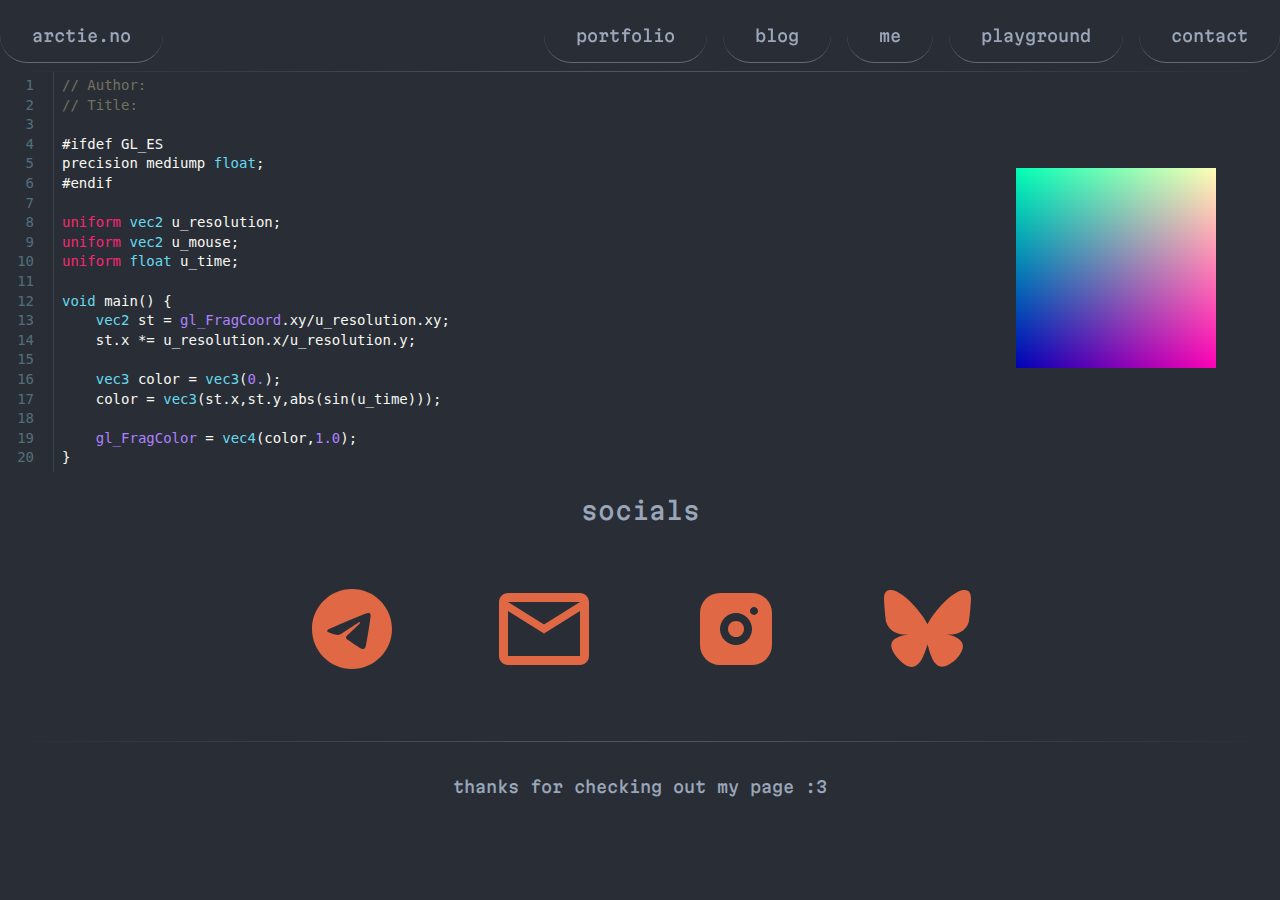
<file: Pages/playground.html>
<!doctype html>
<html lang="en">
  <head>
    <meta charset="UTF-8" />
    <meta name="viewport" content="width=device-width, initial-scale=1.0" />
    <title>fen</title>
    <link rel="preconnect" href="https://fonts.googleapis.com" />
    <link rel="preconnect" href="https://fonts.gstatic.com" crossorigin />
    <link
      href="https://fonts.googleapis.com/css2?family=Martian+Mono:wght@100..800&family=Roboto:ital,wght@0,100..900;1,100..900&display=swap"
      rel="stylesheet"
    />
    <link rel="stylesheet" href="../css/styles.css" />
    <script src="https://cdnjs.cloudflare.com/ajax/libs/gsap/3.12.5/gsap.min.js"></script>
  </head>
  <body>
    <div class="header">
      <div class="container">
        <a href="../index.html">
          <div class="box">
            <p>arctie.no</p>
          </div>
        </a>

        <div>
          <a
            href="#"
            class="collapse"
            aria-expanded="false"
            aria-controls="navAlign"
          >
            <div class="box">
              <p>open</p>
            </div>
          </a>

          <div class="align">
            <a href="../index.html#portfolio">
              <div class="box">
                <p>portfolio</p>
              </div>
            </a>
            <!-- Add back when scraps page is done :3
            <a href="Pages/scraps.html">
              <div class="box"><p>scraps</p></div>
            </a>
            -->
            <a href="../index.html#blog">
              <div class="box">
                <p>blog</p>
              </div>
            </a>
            <a href="../pages/self.html">
              <div class="box">
                <p>me</p>
              </div>
            </a>
            <a href="../pages/playground.html">
              <div class="box">
                <p>playground</p>
              </div>
            </a>
            <a href="../index.html#contact">
              <div class="box">
                <p>contact</p>
              </div>
            </a>
          </div>
        </div>
      </div>
      <div class="divider"></div>
    </div>
    
      
    <div id="glsl_editor"></div>
      
    
    <!----------------------------------------------------
    Contact me area
    ----------------------------------------------------->

    <div id="contact">
      <div class="areaTitle">
        <p>socials</p>
      </div>
      <div class="contactStyling">
        <a href="https://t.me/Arctie">
          <div class="contactItemStyling">
            <img src="../Assets/Design/Telegram.svg" alt="" />
            <p class="contactInfoText">Telegram</p>
          </div>
        </a>
        <a href="mailto:arctiemail@gmail.com">
          <div class="contactItemStyling">
            <img src="../Assets/Design/Mail.svg" alt="" />
            <p class="contactInfoText">Mail</p>
          </div>
        </a>
        <a href="https://www.instagram.com/arctie_design">
          <div class="contactItemStyling">
            <img src="../Assets/Design/Instagram.svg" alt="" />
            <p class="contactInfoText">Instagram</p>
          </div>
        </a>
        <a href="https://bsky.app/profile/arctie.no">
          <div class="contactItemStyling">
            <img src="../Assets/Design/Bluesky.svg" alt="" />
            <p class="contactInfoText">Bluesky</p>
          </div>
        </a>
      </div>
    </div>

    <div class="dividerBot"></div>
    <div>
      <p class="areaDescription">
        <br />thanks for checking out my page :3<br /><br /><br />
      </p>
    </div>
    <script>
      document.addEventListener("DOMContentLoaded", function () {
        var collapse = document.querySelector(".collapse");
        var align = document.querySelector(".align");
        var label = collapse.querySelector(".box p");

        if (!collapse || !align) return;

        collapse.addEventListener("click", function (e) {
          e.preventDefault();

          align.classList.toggle("expanded");
          var expanded = align.classList.contains("expanded");

          collapse.setAttribute("aria-expanded", expanded);
          label.textContent = expanded ? "close" : "open";
        });
      });
    </script>
  </body>
  <link rel="stylesheet" href="..//css/glslEditor.css" />
  
  <script src="../js/glslEditor.js"></script>
  
  <script type="text/javascript">
    const glslEditor = new GlslEditor("#glsl_editor", {

      canvas_size: 200,
      canvas_draggable: true,
      theme: "monokai",
      multipleBuffers: true,
      watchHash: true,
      fileDrops: true,
    });
  </script>
</html>
</file>
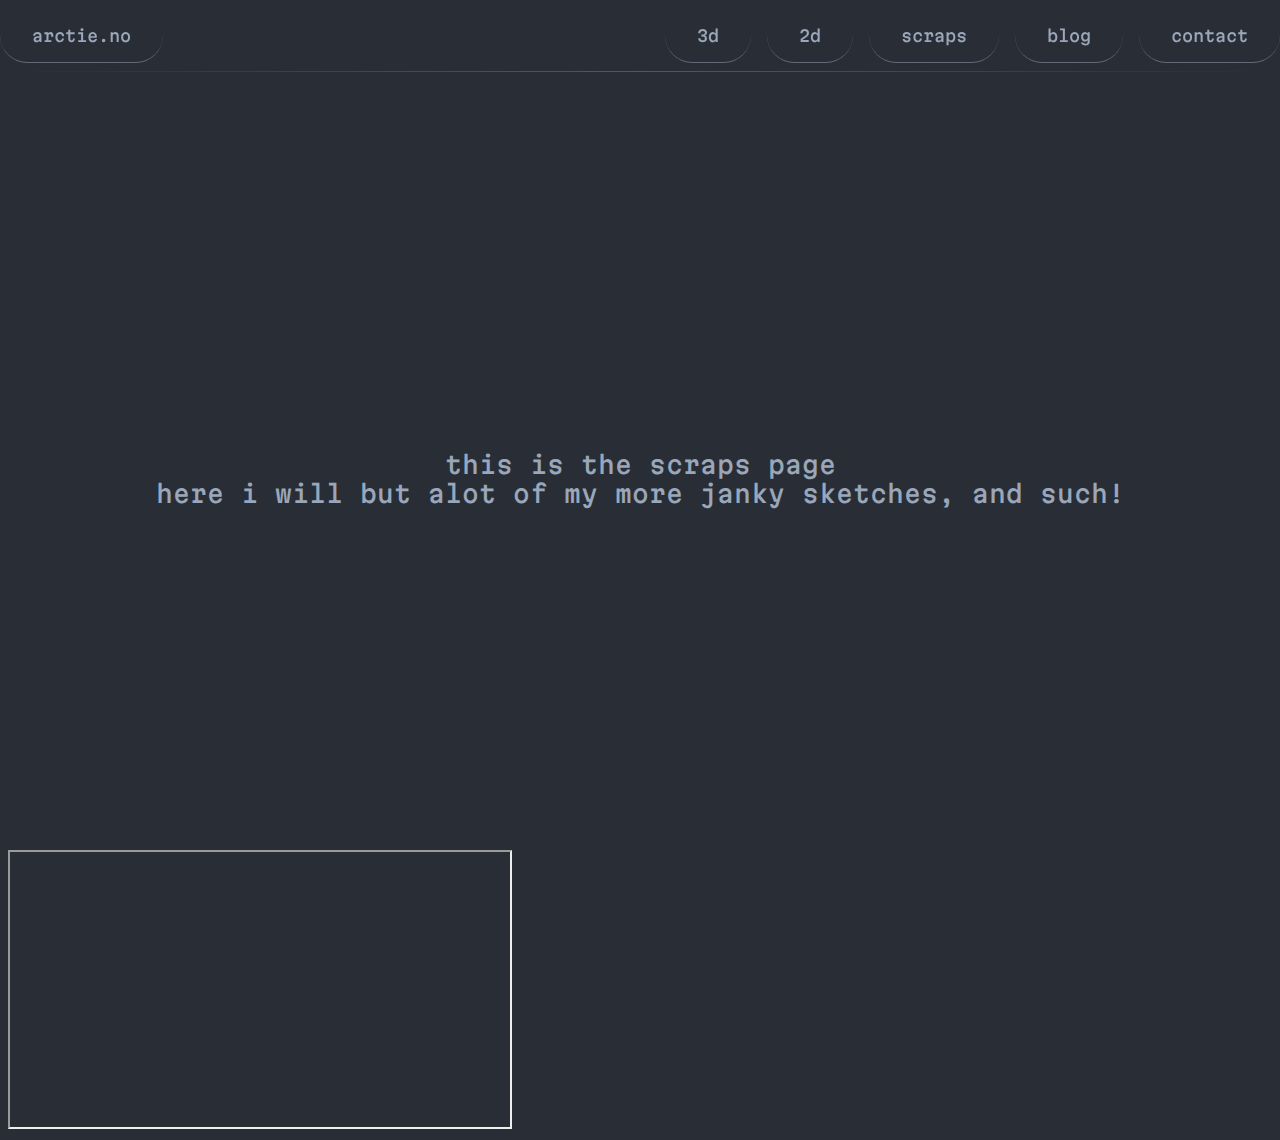
<file: Pages/scraps.html>
<!DOCTYPE html>
<html lang="en">

    <head>
        <meta charset="UTF-8">
        <meta name="viewport" content="width=device-width, initial-scale=1.0">
        <title>fen</title>
        <link rel="preconnect" href="https://fonts.googleapis.com">
        <link rel="preconnect" href="https://fonts.gstatic.com" crossorigin>
        <link href="https://fonts.googleapis.com/css2?family=Martian+Mono:wght@100..800&family=Roboto:ital,wght@0,100..900;1,100..900&display=swap" rel="stylesheet">
        <link rel="stylesheet" href="../css/styles.css">
        <script src="https://cdnjs.cloudflare.com/ajax/libs/gsap/3.12.5/gsap.min.js"></script>


    </head>
    <body>
        <div class="header">
            <div class="container">
                <a href="../index.html">
                <div class="box"><p>arctie.no</p></div>
                </a> 
                <div>
                    <a href="#" class="collapse" aria-expanded="false" aria-controls="navAlign">
                        <div class="box"><p>=</p></div>
                    </a>
                    <div class="align">
                        <a href="../index.html#3D">
                            <div class="box"><p>3d</p></div>
                        </a>
                        <a href="../index.html#2D">
                            <div class="box"><p>2d</p></div>
                        </a>
                        <a href="#">
                            <div class="box"><p>scraps</p></div>
                        </a>
                        <a href="../index.html#blog">
                            <div class="box"><p>blog</p></div>
                        </a>
                        <a href="../index.html#contact">
                            <div class="box"><p>contact</p></div>
                        </a>
                    </div>
                </div>
            </div>
            <div class="divider"></div>
        </div>
        <p class="hello_world">
            this is the scraps page 
            <br> here i will but alot of my more janky sketches, and such!
        </p>
        <iframe src="https://embed.tidal.com/albums/478730461" width="500" height="275" allow="encrypted-media; fullscreen; clipboard-write https://embed.tidal.com; web-share" sandbox="allow-same-origin allow-scripts allow-forms allow-popups allow-popups-to-escape-sandbox" style="color-scheme: light dark" title="TIDAL Embed Player" />
        <script src="js/gallery_controller.js"></script>
        <script src="js/forumComponent.js"></script>
        <script>
            document.addEventListener('DOMContentLoaded', function () {
                var collapse = document.querySelector('.collapse');
                var align = document.querySelector('.align');
                if (!collapse || !align) return;
                collapse.addEventListener('click', function (e) {
                    e.preventDefault();
                    align.classList.toggle('expanded');
                    var expanded = align.classList.contains('expanded');
                    collapse.setAttribute('aria-expanded', expanded);
                });
            });
        </script>
    </body>
</file>
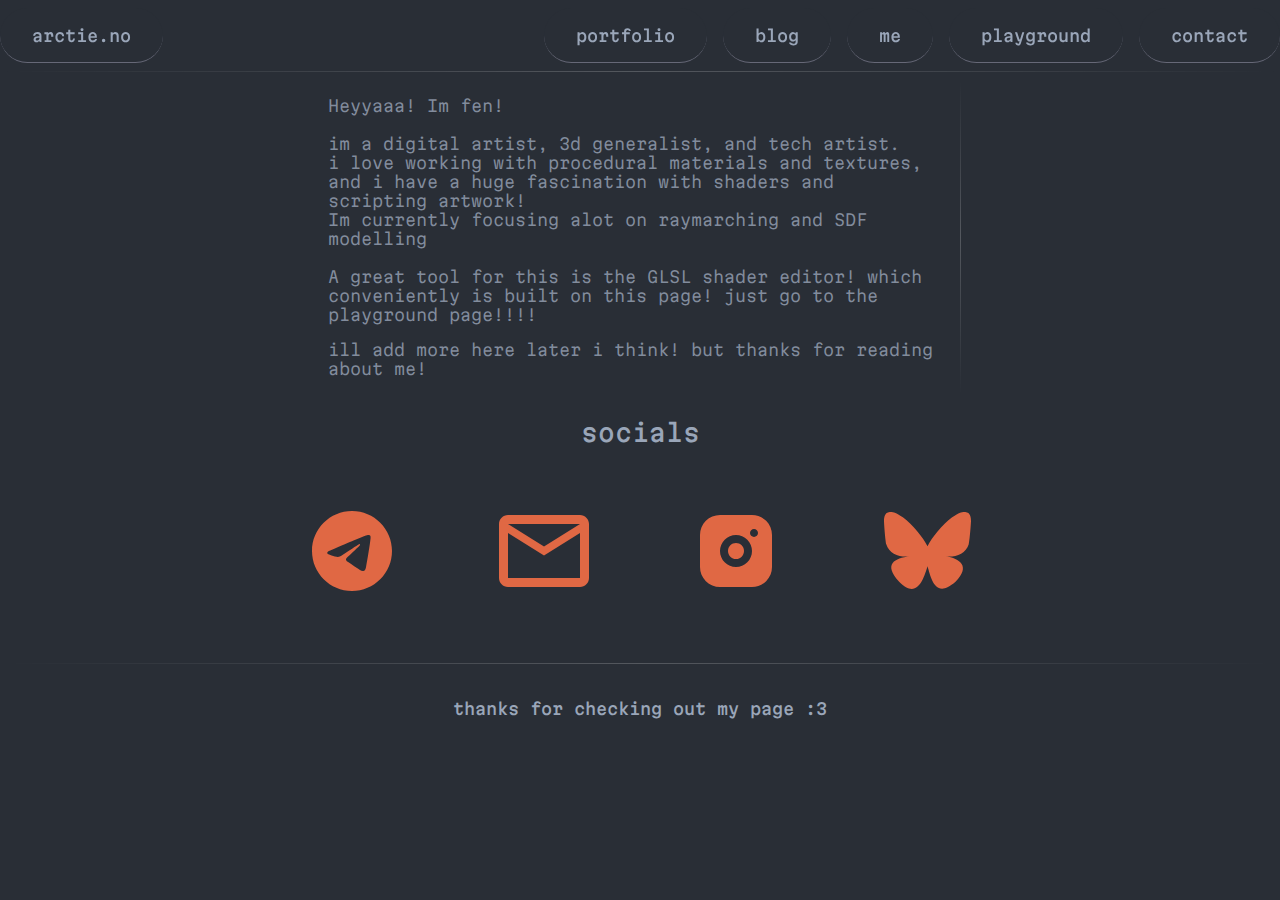
<file: Pages/self.html>
<!doctype html>
<html lang="en">
  <head>
    <meta charset="UTF-8" />
    <meta name="viewport" content="width=device-width, initial-scale=1.0" />
    <title>fen</title>
    <link rel="preconnect" href="https://fonts.googleapis.com" />
    <link rel="preconnect" href="https://fonts.gstatic.com" crossorigin />
    <link
      href="https://fonts.googleapis.com/css2?family=Martian+Mono:wght@100..800&family=Roboto:ital,wght@0,100..900;1,100..900&display=swap"
      rel="stylesheet"
    />
    <link rel="stylesheet" href="../css/styles.css" />
    <script src="https://cdnjs.cloudflare.com/ajax/libs/gsap/3.12.5/gsap.min.js"></script>
  </head>
  <body>
    <div class="header">
      <div class="container">
        <a href="../index.html">
          <div class="box">
            <p>arctie.no</p>
          </div>
        </a>

        <div>
          <a
            href="#"
            class="collapse"
            aria-expanded="false"
            aria-controls="navAlign"
          >
            <div class="box">
              <p>open</p>
            </div>
          </a>

          <div class="align">
            <a href="../index.html#portfolio">
              <div class="box">
                <p>portfolio</p>
              </div>
            </a>
            <!-- Add back when scraps page is done :3
            <a href="Pages/scraps.html">
              <div class="box"><p>scraps</p></div>
            </a>
            -->
            <a href="../index.html#blog">
              <div class="box">
                <p>blog</p>
              </div>
            </a>
            <a href="../pages/self.html">
              <div class="box">
                <p>me</p>
              </div>
            </a>
            <a href="../pages/playground.html">
              <div class="box">
                <p>playground</p>
              </div>
            </a>
            <a href="../index.html#contact">
              <div class="box">
                <p>contact</p>
              </div>
            </a>
          </div>
        </div>
      </div>
      <div class="divider"></div>
    </div>
    <div class="experienceAlign">
      <div class="experience">
        <p class="inExperienceDescription">
          Heyyaaa! Im fen! <br />
          <br />
          im a digital artist, 3d generalist, and tech artist. <br />
          i love working with procedural materials and textures, and i have a
          huge fascination with shaders and scripting artwork! <br />
          Im currently focusing alot on raymarching and SDF modelling <br />
          <br />
          A great tool for this is the GLSL shader editor! which conveniently is built on this page! just go to the playground page!!!!
        </p>
        <p class="inExperienceDescription">
          ill add more here later i think! but thanks for reading about me!
        </p>
      </div>
      <div class="verticalDivider"></div>
      
      <!--
      <div class="experience">
        <p class="inExperienceDescription">work experience</p>
      </div>
      -->
    </div>
    
    <!----------------------------------------------------
    Contact me area
    ----------------------------------------------------->

    <div id="contact">
      <div class="areaTitle">
        <p>socials</p>
      </div>
      <div class="contactStyling">
        <a href="https://t.me/Arctie">
          <div class="contactItemStyling">
            <img src="../Assets/Design/Telegram.svg" alt="" />
            <p class="contactInfoText">Telegram</p>
          </div>
        </a>
        <a href="mailto:arctiemail@gmail.com">
          <div class="contactItemStyling">
            <img src="../Assets/Design/Mail.svg" alt="" />
            <p class="contactInfoText">Mail</p>
          </div>
        </a>
        <a href="https://www.instagram.com/arctie_design">
          <div class="contactItemStyling">
            <img src="../Assets/Design/Instagram.svg" alt="" />
            <p class="contactInfoText">Instagram</p>
          </div>
        </a>
        <a href="https://bsky.app/profile/arctie.no">
          <div class="contactItemStyling">
            <img src="../Assets/Design/Bluesky.svg" alt="" />
            <p class="contactInfoText">Bluesky</p>
          </div>
        </a>
      </div>
    </div>

    <div class="dividerBot"></div>
    <div>
      <p class="areaDescription">
        <br />thanks for checking out my page :3<br /><br /><br />
      </p>
    </div>
    <script>
      document.addEventListener("DOMContentLoaded", function () {
        var collapse = document.querySelector(".collapse");
        var align = document.querySelector(".align");
        var label = collapse.querySelector(".box p");

        if (!collapse || !align) return;

        collapse.addEventListener("click", function (e) {
          e.preventDefault();

          align.classList.toggle("expanded");
          var expanded = align.classList.contains("expanded");

          collapse.setAttribute("aria-expanded", expanded);
          label.textContent = expanded ? "close" : "open";
        });
      });
    </script>
  </body>
</html>
</file>
<file: css/styles.css>
:root {
  --bg: #292e36;
  --muted: #9aa6b9;
  --muted-2: #828c9d;
  --panel: #3a414d;
  --accent: #e06844;
}

a {
  text-decoration: none;
}

body {
  background-color: var(--bg);
  font-family: "Martian Mono", Roboto, sans-serif;
  color: var(--muted);
}

#glsl_editor {
  margin-top: 4.5rem;
  height: 200%;
  width: 100%;
}
#glsl_editor .ge_editor {
  background: var(--bg); /* or any color */
}
#glsl_editor .CodeMirror-gutters {
  background: var(--bg) !important;
  border-right: 1px solid var(--panel);
}

#glsl_editor .CodeMirror {
  background: var(--bg) ;
}

#glsl_editor canvas {
  margin-right: 4rem;
  margin-top: 6rem;
}

.header {
  position: fixed;
  padding-top: 0.5rem;
  top: 0;
  left: 0;
  right: 0;
  z-index: 1000;
}

.flex {
  display: flex;
  align-items: flex-start;
  gap: 1rem;
}

.container {
  display: flex;
  justify-content: space-between;
}

.box {
  background: var(--bg);
  border-bottom: 0.5px solid #666877;
  font-size: 1rem;
  font-weight: 500;
  color: #9aa6b9;
  gap: 10px;
  padding: 0.1em 2em 0.1em;
  border-radius: 2rem;
}

.box:hover {
  background: var(--panel);
  color: #fffcbe;
}
.inlineButton {
  background: var(--bg);
  border-bottom: 0.5px solid #666877;
  width: fit-content;
  font-size: 1rem;
  font-weight: 500;
  color: #9aa6b9;
  gap: 10px;
  padding: 0.1em 2em 0.1em;
  margin: 1rem;
  border-radius: 2rem;
}

.inlineButton:hover {
  background: var(--panel);
  color: #fffcbe;
}

.divider {
  margin: 0.5rem 0px 0px;
  height: 1px;
  background: linear-gradient(to right, transparent, #fff, transparent);
  opacity: 0.2;
}

.verticalDivider{
  margin: 0px 0.5rem 0px;
  width: 1px;
  background: linear-gradient(to bottom, transparent, #fff, transparent);
  opacity: 0.2;
}

.dividerBot {
  margin: 2rem 0px 0px;
  height: 1px;
  background: linear-gradient(to right, transparent, #fff, transparent);
  opacity: 0.2;
}

.align {
  display: flex;
  gap: 1em;
}

.collapse {
  display: none;
}

.hello_world {
  text-align: center;
  font-size: 1.5rem;
  font-weight: 500;
  color: #9aa6b9;
  margin: 50vh auto 38vh;
  max-width: max-content;
}



.areaTitle {
  display: flex;
  justify-content: center;
  font-size: 1.5rem;
  font-weight: 500;
  color: #9aa6b9;
}

.areaDescription {
  display: flex;
  justify-content: center;
  font-size: 1rem;
  font-weight: 500;
  color: #9aa6b9;
}
.downButton {
  display: flex;
  justify-content: center;
}

.downButtonLink:hover .downButtonArrow {
  stroke: #ffffff;
}

/*Portfolio*/

.ImagesContainer {
  border-radius: 2rem;
  margin: 2rem auto;
  width: auto;
  max-width: 100ch;
}

.portfolioLayout {
  display: flex;
  flex-wrap: wrap;
  justify-content: center;
}

.portfolioItem img {
  width: auto;
  height: 20rem;
  flex-basis: auto;
  object-fit: cover;
  padding: 0.1rem;
  border-radius: 2rem;
}

#forum {
  display: flex;
  flex-direction: column;
  align-items: center;
}

.forumLayout {
  display: flex;

  gap: 2rem;
  background: #3a414d;
  padding: 2rem;
  border-radius: 2rem;
  margin: 2rem auto;
  width: auto;
  max-width: 100ch;
}

.forumLayout > div:first-child {
  flex: 1;
}

.inPortfolioTitle,
.inForumTitle,
.inExperienceTitle {
  color: #9aa6b9;
  font-size: 2.2rem;
  font-weight: 400;
  margin: 1rem;
}
.inPortfolioDescription,
.inForumDescription,
.inExperienceDescription {
  font-size: 1rem;
  font-weight: 300;
  color: #828c9d;
  margin: 1rem;
}

.inForumDate,
.inPortfolioDate {
  margin-left: auto;
  white-space: nowrap;
  text-align: right;
  color: #667988;
  font-size: 1rem;
  font-weight: 300;
}

.bylineReplies {
  display: flex;
  gap: 2em;
  color: #667988;
  font-size: 1rem;
  font-weight: 300;
  margin-bottom: 0.1rem;
}

.imgScale {
  height: 15rem;
}

/*CONTACT*/
.contactStyling {
  display: flex;
  gap: 2em;
  justify-content: center;
}
.contactItemStyling {
  display: flex;

  flex-direction: column;
  align-items: center;
  justify-content: center;
  width: 10rem;
  height: 10rem;
}
.contactInfoText {
  display: none;
}

.contactItemStyling:hover {
  background: var(--panel);
  border-radius: 2rem;
}

.contactItemStyling:hover img {
  height: 7rem;
}

.contactItemStyling:hover .contactInfoText {
  display: block;
  color: var(--muted);
}

/*SELF*/

.experienceAlign {
  display: flex;
  flex-direction: row;
  justify-self: center;
  margin-top: 5rem;

}
.experience {
  width: 40rem;
  
}
.inExperienceArea {
  margin-left: auto;
  white-space: nowrap;
  text-align: right;
  color: #667988;
  font-size: 0.8em;
  font-weight: 300;
}













/*mobile*/
@media (max-width: 768px) {
  /* collapsed by default on mobile; toggled by JS via .expanded */
  .align {
    display: none;
  }
  .align.expanded {
    display: flex;
    flex-direction: column;
    gap: 0.2rem;
    align-items: flex-end;
  }
  .collapse {
    display: block;
    margin-left: auto;
    text-decoration: none;
    width: fit-content;
  }
  .collapse .box p {
    margin: 0.2;
  }
  .divider {
    opacity: 0;
  }
  .box {
    border: 0px;
    border-bottom: 0.5px solid #666877;
    background: var(--bg);
    padding: 0.5em 0.5em;
    width: fit-content;
  }
  .box:hover {
    background: var(--panel);
  }
  .align .box p {
    margin: 0.2rem;
  }

  .portfolioItem img {
    height: 8rem;
  }
  .inPortfolioTitle,
  .inForumTitle {
    font-size: 1rem;
  }
  .inPortfolioDescription,
  .inForumDescription {
    font-size: 0.8rem;
  }
  .imgScale {
    height: 8rem;
  }
  .bylineReplies {
    font-size: 0.8rem;
  }
  .inPortfolioDate,
  .inForumDate {
    font-size: 0.8rem;
  }
  .contactItemStyling {
    height: 5rem;
    width: 5rem;
    border-radius: 1rem;
    background: var(--panel);
  }
  .contactInfoText {
    display: block;
    color: var(--muted);
    font-size: 0.5rem;
  }
  .contactItemStyling:hover {
    border-radius: 1.5rem;
    background: #313742;
  }
  .contactItemStyling img {
    height: 3rem;
  }
  .contactItemStyling:hover img {
    height: 3rem;
  }
}
</file>
<file: css/glslEditor.css>
@charset 'utf-8';
.CodeMirror {
  font-family: monospace;
  height: 300px;
  color: black;
}
.CodeMirror-lines {
  padding: 4px 0;
}
.CodeMirror pre {
  padding: 0 4px;
}
.CodeMirror-scrollbar-filler,
.CodeMirror-gutter-filler {
  background-color: white;
}
.CodeMirror-gutters {
  border-right: 1px solid #ddd;
  background-color: #f7f7f7;
  white-space: nowrap;
}
.CodeMirror-linenumber {
  padding: 0 3px 0 5px;
  min-width: 20px;
  text-align: right;
  color: #999;
  white-space: nowrap;
}
.CodeMirror-guttermarker {
  color: black;
}
.CodeMirror-guttermarker-subtle {
  color: #999;
}
.CodeMirror-cursor {
  border-left: 1px solid black;
  border-right: none;
  width: 0;
}
.CodeMirror div.CodeMirror-secondarycursor {
  border-left: 1px solid silver;
}
.cm-fat-cursor .CodeMirror-cursor {
  width: auto;
  border: 0;
  background: #7e7;
}
.cm-fat-cursor div.CodeMirror-cursors {
  z-index: 1;
}
.cm-animate-fat-cursor {
  width: auto;
  border: 0;
  animation: blink 1.06s steps(1) infinite;
  background-color: #7e7;
}
@keyframes blink {
  50% {
    background-color: transparent;
  }
}
.cm-tab {
  display: inline-block;
  text-decoration: inherit;
}
.CodeMirror-ruler {
  border-left: 1px solid #ccc;
  position: absolute;
}
.cm-s-default .cm-header {
  color: blue;
}
.cm-s-default .cm-quote {
  color: #090;
}
.cm-negative {
  color: #d44;
}
.cm-positive {
  color: #292;
}
.cm-header,
.cm-strong {
  font-weight: 700;
}
.cm-em {
  font-style: italic;
}
.cm-link {
  text-decoration: underline;
}
.cm-strikethrough {
  text-decoration: line-through;
}
.cm-s-default .cm-keyword {
  color: #708;
}
.cm-s-default .cm-atom {
  color: #219;
}
.cm-s-default .cm-number {
  color: #164;
}
.cm-s-default .cm-def {
  color: #00f;
}
.cm-s-default .cm-variable-2 {
  color: #05a;
}
.cm-s-default .cm-variable-3 {
  color: #085;
}
.cm-s-default .cm-comment {
  color: #a50;
}
.cm-s-default .cm-string {
  color: #a11;
}
.cm-s-default .cm-string-2 {
  color: #f50;
}
.cm-s-default .cm-meta {
  color: #555;
}
.cm-s-default .cm-qualifier {
  color: #555;
}
.cm-s-default .cm-builtin {
  color: #30a;
}
.cm-s-default .cm-bracket {
  color: #997;
}
.cm-s-default .cm-tag {
  color: #170;
}
.cm-s-default .cm-attribute {
  color: #00c;
}
.cm-s-default .cm-hr {
  color: #999;
}
.cm-s-default .cm-link {
  color: #00c;
}
.cm-s-default .cm-error {
  color: #f00;
}
.cm-invalidchar {
  color: #f00;
}
.CodeMirror-composing {
  border-bottom: 2px solid;
}
div.CodeMirror span.CodeMirror-matchingbracket {
  color: #0f0;
}
div.CodeMirror span.CodeMirror-nonmatchingbracket {
  color: #f22;
}
.CodeMirror-matchingtag {
  background: rgba(255, 150, 0, 0.3);
}
.CodeMirror-activeline-background {
  background: #e8f2ff;
}
.CodeMirror {
  position: relative;
  overflow: hidden;
  background: white;
}
.CodeMirror-scroll {
  overflow: scroll !important;
  margin-bottom: -30px;
  margin-right: -30px;
  padding-bottom: 30px;
  height: 100%;
  outline: none;
  position: relative;
}
.CodeMirror-sizer {
  position: relative;
  border-right: 30px solid transparent;
}
.CodeMirror-vscrollbar,
.CodeMirror-hscrollbar,
.CodeMirror-scrollbar-filler,
.CodeMirror-gutter-filler {
  position: absolute;
  z-index: 6;
  display: none;
}
.CodeMirror-vscrollbar {
  right: 0;
  top: 0;
  overflow-x: hidden;
  overflow-y: scroll;
}
.CodeMirror-hscrollbar {
  bottom: 0;
  left: 0;
  overflow-y: hidden;
  overflow-x: scroll;
}
.CodeMirror-scrollbar-filler {
  right: 0;
  bottom: 0;
}
.CodeMirror-gutter-filler {
  left: 0;
  bottom: 0;
}
.CodeMirror-gutters {
  position: absolute;
  left: 0;
  top: 0;
  z-index: 3;
}
.CodeMirror-gutter {
  white-space: normal;
  height: 100%;
  display: inline-block;
  margin-bottom: -30px;
  *zoom: 1;
  *display: inline;
}
.CodeMirror-gutter-wrapper {
  position: absolute;
  z-index: 4;
  background: none !important;
  border: none !important;
}
.CodeMirror-gutter-background {
  position: absolute;
  top: 0;
  bottom: 0;
  z-index: 4;
}
.CodeMirror-gutter-elt {
  position: absolute;
  cursor: default;
  z-index: 4;
}
.CodeMirror-gutter-wrapper {
  -webkit-user-select: none;
  -ms-user-select: none;
  user-select: none;
}
.CodeMirror-lines {
  cursor: text;
  min-height: 1px;
}
.CodeMirror pre {
  border-radius: 0;
  border-width: 0;
  background: transparent;
  font-family: inherit;
  font-size: inherit;
  margin: 0;
  white-space: pre;
  word-wrap: normal;
  line-height: inherit;
  color: inherit;
  z-index: 2;
  position: relative;
  overflow: visible;
  -webkit-tap-highlight-color: transparent;
}
.CodeMirror-wrap pre {
  word-wrap: break-word;
  white-space: pre-wrap;
  word-break: normal;
}
.CodeMirror-linebackground {
  position: absolute;
  left: 0;
  right: 0;
  top: 0;
  bottom: 0;
  z-index: 0;
}
.CodeMirror-linewidget {
  position: relative;
  z-index: 2;
  overflow: auto;
}
.CodeMirror-code {
  outline: none;
}
.CodeMirror-scroll,
.CodeMirror-sizer,
.CodeMirror-gutter,
.CodeMirror-gutters,
.CodeMirror-linenumber {
  box-sizing: content-box;
}
.CodeMirror-measure {
  position: absolute;
  width: 100%;
  height: 0;
  overflow: hidden;
  visibility: hidden;
}
.CodeMirror-cursor {
  position: absolute;
}
.CodeMirror-measure pre {
  position: static;
}
div.CodeMirror-cursors {
  visibility: hidden;
  position: relative;
  z-index: 3;
}
div.CodeMirror-dragcursors {
  visibility: visible;
}
.CodeMirror-focused div.CodeMirror-cursors {
  visibility: visible;
}
.CodeMirror-selected {
  background: #d9d9d9;
}
.CodeMirror-focused .CodeMirror-selected {
  background: #d7d4f0;
}
.CodeMirror-crosshair {
  cursor: crosshair;
}
.CodeMirror-line::selection,
.CodeMirror-line > span::selection,
.CodeMirror-line > span > span::selection {
  background: #d7d4f0;
}
.CodeMirror-line::-moz-selection,
.CodeMirror-line > span::-moz-selection,
.CodeMirror-line > span > span::-moz-selection {
  background: #d7d4f0;
}
.cm-searching {
  background: #ffa;
  background: rgba(255, 255, 0, 0.4);
}
.CodeMirror span {
  *vertical-align: text-bottom;
}
.cm-force-border {
  padding-right: 0.1px;
}
@media print {
  .CodeMirror div.CodeMirror-cursors {
    visibility: hidden;
  }
}
.cm-tab-wrap-hack:after {
  content: "";
}
span.CodeMirror-selectedtext {
  background: none;
}
.CodeMirror-dialog {
  position: absolute;
  left: 0;
  right: 0;
  background: inherit;
  z-index: 15;
  padding: 0.1em 0.8em;
  overflow: hidden;
  color: inherit;
}
.CodeMirror-dialog-top {
  border-bottom: 1px solid #eee;
  top: 0;
}
.CodeMirror-dialog-bottom {
  border-top: 1px solid #eee;
  bottom: 0;
}
.CodeMirror-dialog input {
  border: none;
  outline: none;
  background: transparent;
  width: 20em;
  color: inherit;
  font-family: monospace;
}
.CodeMirror-dialog button {
  font-size: 70%;
}
.CodeMirror-foldmarker {
  color: blue;
  text-shadow:
    #b9f 1px 1px 2px,
    #b9f -1px -1px 2px,
    #b9f 1px -1px 2px,
    #b9f -1px 1px 2px;
  font-family: arial;
  line-height: 0.3;
  cursor: pointer;
}
.CodeMirror-foldgutter {
  width: 0.7em;
}
.CodeMirror-foldgutter-open,
.CodeMirror-foldgutter-folded {
  cursor: pointer;
}
.CodeMirror-foldgutter-open:after {
  content: "\25BE";
}
.CodeMirror-foldgutter-folded:after {
  content: "\25B8";
}
.CodeMirror-hints {
  position: absolute;
  z-index: 10;
  overflow: hidden;
  list-style: none;
  margin: 0;
  padding: 2px;
  box-shadow: 2px 3px 5px rgba(0, 0, 0, 0.2);
  border-radius: 3px;
  border: 1px solid silver;
  background: white;
  font-size: 90%;
  font-family: monospace;
  max-height: 20em;
  overflow-y: auto;
}
.CodeMirror-hint {
  margin: 0;
  padding: 0 4px;
  border-radius: 2px;
  max-width: 19em;
  overflow: hidden;
  white-space: pre;
  color: black;
  cursor: pointer;
}
li.CodeMirror-hint-active {
  background: #08f;
  color: white;
}
.cm-s-ambiance .cm-header {
  color: blue;
}
.cm-s-ambiance .cm-quote {
  color: #24c2c7;
}
.cm-s-ambiance .cm-keyword {
  color: #cda869;
}
.cm-s-ambiance .cm-atom {
  color: #cf7ea9;
}
.cm-s-ambiance .cm-number {
  color: #78cf8a;
}
.cm-s-ambiance .cm-def {
  color: #aac6e3;
}
.cm-s-ambiance .cm-variable {
  color: #ffb795;
}
.cm-s-ambiance .cm-variable-2 {
  color: #eed1b3;
}
.cm-s-ambiance .cm-variable-3 {
  color: #faded3;
}
.cm-s-ambiance .cm-property {
  color: #eed1b3;
}
.cm-s-ambiance .cm-operator {
  color: #fa8d6a;
}
.cm-s-ambiance .cm-comment {
  color: #555;
  font-style: italic;
}
.cm-s-ambiance .cm-string {
  color: #8f9d6a;
}
.cm-s-ambiance .cm-string-2 {
  color: #9d937c;
}
.cm-s-ambiance .cm-meta {
  color: #d2a8a1;
}
.cm-s-ambiance .cm-qualifier {
  color: yellow;
}
.cm-s-ambiance .cm-builtin {
  color: #99c;
}
.cm-s-ambiance .cm-bracket {
  color: #24c2c7;
}
.cm-s-ambiance .cm-tag {
  color: #fee4ff;
}
.cm-s-ambiance .cm-attribute {
  color: #9b859d;
}
.cm-s-ambiance .cm-hr {
  color: pink;
}
.cm-s-ambiance .cm-link {
  color: #f4c20b;
}
.cm-s-ambiance .cm-special {
  color: #ff9d00;
}
.cm-s-ambiance .cm-error {
  color: #af2018;
}
.cm-s-ambiance .CodeMirror-matchingbracket {
  color: #0f0;
}
.cm-s-ambiance .CodeMirror-nonmatchingbracket {
  color: #f22;
}
.cm-s-ambiance div.CodeMirror-selected {
  background: rgba(255, 255, 255, 0.15);
}
.cm-s-ambiance.CodeMirror-focused div.CodeMirror-selected {
  background: rgba(255, 255, 255, 0.1);
}
.cm-s-ambiance .CodeMirror-line::selection,
.cm-s-ambiance .CodeMirror-line > span::selection,
.cm-s-ambiance .CodeMirror-line > span > span::selection {
  background: rgba(255, 255, 255, 0.1);
}
.cm-s-ambiance .CodeMirror-line::-moz-selection,
.cm-s-ambiance .CodeMirror-line > span::-moz-selection,
.cm-s-ambiance .CodeMirror-line > span > span::-moz-selection {
  background: rgba(255, 255, 255, 0.1);
}
.cm-s-ambiance.CodeMirror {
  line-height: 1.4em;
  color: #e6e1dc;
  background-color: #202020;
  box-shadow: inset 0 0 10px black;
}
.cm-s-ambiance .CodeMirror-gutters {
  background: #3d3d3d;
  border-right: 1px solid #4d4d4d;
  box-shadow: 0 10px 20px black;
}
.cm-s-ambiance .CodeMirror-linenumber {
  text-shadow: 0 1px 1px #4d4d4d;
  color: #111;
  padding: 0 5px;
}
.cm-s-ambiance .CodeMirror-guttermarker {
  color: #aaa;
}
.cm-s-ambiance .CodeMirror-guttermarker-subtle {
  color: #111;
}
.cm-s-ambiance .CodeMirror-cursor {
  border-left: 1px solid #7991e8;
}
.cm-s-ambiance .CodeMirror-activeline-background {
  background: none repeat scroll 0 0 rgba(255, 255, 255, 0.031);
}
.cm-s-ambiance.CodeMirror,
.cm-s-ambiance .CodeMirror-gutters {
  background-image: url([data-uri]);
}
.cm-s-base16-dark.CodeMirror {
  background: #151515;
  color: #e0e0e0;
}
.cm-s-base16-dark div.CodeMirror-selected {
  background: #303030;
}
.cm-s-base16-dark .CodeMirror-line::selection,
.cm-s-base16-dark .CodeMirror-line > span::selection,
.cm-s-base16-dark .CodeMirror-line > span > span::selection {
  background: rgba(48, 48, 48, 0.99);
}
.cm-s-base16-dark .CodeMirror-line::-moz-selection,
.cm-s-base16-dark .CodeMirror-line > span::-moz-selection,
.cm-s-base16-dark .CodeMirror-line > span > span::-moz-selection {
  background: rgba(48, 48, 48, 0.99);
}
.cm-s-base16-dark .CodeMirror-gutters {
  background: #151515;
  border-right: 0;
}
.cm-s-base16-dark .CodeMirror-guttermarker {
  color: #ac4142;
}
.cm-s-base16-dark .CodeMirror-guttermarker-subtle {
  color: #505050;
}
.cm-s-base16-dark .CodeMirror-linenumber {
  color: #505050;
}
.cm-s-base16-dark .CodeMirror-cursor {
  border-left: 1px solid #b0b0b0;
}
.cm-s-base16-dark span.cm-comment {
  color: #8f5536;
}
.cm-s-base16-dark span.cm-atom {
  color: #aa759f;
}
.cm-s-base16-dark span.cm-number {
  color: #aa759f;
}
.cm-s-base16-dark span.cm-property,
.cm-s-base16-dark span.cm-attribute {
  color: #90a959;
}
.cm-s-base16-dark span.cm-keyword {
  color: #ac4142;
}
.cm-s-base16-dark span.cm-string {
  color: #f4bf75;
}
.cm-s-base16-dark span.cm-variable {
  color: #90a959;
}
.cm-s-base16-dark span.cm-variable-2 {
  color: #6a9fb5;
}
.cm-s-base16-dark span.cm-def {
  color: #d28445;
}
.cm-s-base16-dark span.cm-bracket {
  color: #e0e0e0;
}
.cm-s-base16-dark span.cm-tag {
  color: #ac4142;
}
.cm-s-base16-dark span.cm-link {
  color: #aa759f;
}
.cm-s-base16-dark span.cm-error {
  background: #ac4142;
  color: #b0b0b0;
}
.cm-s-base16-dark .CodeMirror-activeline-background {
  background: #202020;
}
.cm-s-base16-dark .CodeMirror-matchingbracket {
  text-decoration: underline;
  color: white !important;
}
.cm-s-base16-light.CodeMirror {
  background: #f5f5f5;
  color: #202020;
}
.cm-s-base16-light div.CodeMirror-selected {
  background: #e0e0e0;
}
.cm-s-base16-light .CodeMirror-line::selection,
.cm-s-base16-light .CodeMirror-line > span::selection,
.cm-s-base16-light .CodeMirror-line > span > span::selection {
  background: #e0e0e0;
}
.cm-s-base16-light .CodeMirror-line::-moz-selection,
.cm-s-base16-light .CodeMirror-line > span::-moz-selection,
.cm-s-base16-light .CodeMirror-line > span > span::-moz-selection {
  background: #e0e0e0;
}
.cm-s-base16-light .CodeMirror-gutters {
  background: #f5f5f5;
  border-right: 0;
}
.cm-s-base16-light .CodeMirror-guttermarker {
  color: #ac4142;
}
.cm-s-base16-light .CodeMirror-guttermarker-subtle {
  color: #b0b0b0;
}
.cm-s-base16-light .CodeMirror-linenumber {
  color: #b0b0b0;
}
.cm-s-base16-light .CodeMirror-cursor {
  border-left: 1px solid #505050;
}
.cm-s-base16-light span.cm-comment {
  color: #8f5536;
}
.cm-s-base16-light span.cm-atom {
  color: #aa759f;
}
.cm-s-base16-light span.cm-number {
  color: #aa759f;
}
.cm-s-base16-light span.cm-property,
.cm-s-base16-light span.cm-attribute {
  color: #90a959;
}
.cm-s-base16-light span.cm-keyword {
  color: #ac4142;
}
.cm-s-base16-light span.cm-string {
  color: #f4bf75;
}
.cm-s-base16-light span.cm-variable {
  color: #90a959;
}
.cm-s-base16-light span.cm-variable-2 {
  color: #6a9fb5;
}
.cm-s-base16-light span.cm-def {
  color: #d28445;
}
.cm-s-base16-light span.cm-bracket {
  color: #202020;
}
.cm-s-base16-light span.cm-tag {
  color: #ac4142;
}
.cm-s-base16-light span.cm-link {
  color: #aa759f;
}
.cm-s-base16-light span.cm-error {
  background: #ac4142;
  color: #505050;
}
.cm-s-base16-light .CodeMirror-activeline-background {
  background: #dddcdc;
}
.cm-s-base16-light .CodeMirror-matchingbracket {
  text-decoration: underline;
  color: white !important;
}
.cm-s-dracula.CodeMirror,
.cm-s-dracula .CodeMirror-gutters {
  background-color: #282a36 !important;
  color: #f8f8f2 !important;
  border: none;
}
.cm-s-dracula .CodeMirror-gutters {
  color: #282a36;
}
.cm-s-dracula .CodeMirror-cursor {
  border-left: solid thin #f8f8f0;
}
.cm-s-dracula .CodeMirror-linenumber {
  color: #6d8a88;
}
.cm-s-dracula.CodeMirror-focused div.CodeMirror-selected {
  background: rgba(255, 255, 255, 0.1);
}
.cm-s-dracula .CodeMirror-line::selection,
.cm-s-dracula .CodeMirror-line > span::selection,
.cm-s-dracula .CodeMirror-line > span > span::selection {
  background: rgba(255, 255, 255, 0.1);
}
.cm-s-dracula .CodeMirror-line::-moz-selection,
.cm-s-dracula .CodeMirror-line > span::-moz-selection,
.cm-s-dracula .CodeMirror-line > span > span::-moz-selection {
  background: rgba(255, 255, 255, 0.1);
}
.cm-s-dracula span.cm-comment {
  color: #6272a4;
}
.cm-s-dracula span.cm-string,
.cm-s-dracula span.cm-string-2 {
  color: #f1fa8c;
}
.cm-s-dracula span.cm-number {
  color: #bd93f9;
}
.cm-s-dracula span.cm-variable {
  color: #50fa7b;
}
.cm-s-dracula span.cm-variable-2 {
  color: white;
}
.cm-s-dracula span.cm-def {
  color: #ffb86c;
}
.cm-s-dracula span.cm-keyword {
  color: #ff79c6;
}
.cm-s-dracula span.cm-operator {
  color: #ff79c6;
}
.cm-s-dracula span.cm-keyword {
  color: #ff79c6;
}
.cm-s-dracula span.cm-atom {
  color: #bd93f9;
}
.cm-s-dracula span.cm-meta {
  color: #f8f8f2;
}
.cm-s-dracula span.cm-tag {
  color: #ff79c6;
}
.cm-s-dracula span.cm-attribute {
  color: #50fa7b;
}
.cm-s-dracula span.cm-qualifier {
  color: #50fa7b;
}
.cm-s-dracula span.cm-property {
  color: #66d9ef;
}
.cm-s-dracula span.cm-builtin {
  color: #50fa7b;
}
.cm-s-dracula span.cm-variable-3 {
  color: #50fa7b;
}
.cm-s-dracula .CodeMirror-activeline-background {
  background: rgba(255, 255, 255, 0.1);
}
.cm-s-dracula .CodeMirror-matchingbracket {
  text-decoration: underline;
  color: white !important;
}
.cm-s-eclipse span.cm-meta {
  color: #ff1717;
}
.cm-s-eclipse span.cm-keyword {
  line-height: 1em;
  font-weight: 700;
  color: #7f0055;
}
.cm-s-eclipse span.cm-atom {
  color: #219;
}
.cm-s-eclipse span.cm-number {
  color: #164;
}
.cm-s-eclipse span.cm-def {
  color: #00f;
}
.cm-s-eclipse span.cm-variable {
  color: black;
}
.cm-s-eclipse span.cm-variable-2 {
  color: #0000c0;
}
.cm-s-eclipse span.cm-variable-3 {
  color: #0000c0;
}
.cm-s-eclipse span.cm-property {
  color: black;
}
.cm-s-eclipse span.cm-operator {
  color: black;
}
.cm-s-eclipse span.cm-comment {
  color: #3f7f5f;
}
.cm-s-eclipse span.cm-string {
  color: #2a00ff;
}
.cm-s-eclipse span.cm-string-2 {
  color: #f50;
}
.cm-s-eclipse span.cm-qualifier {
  color: #555;
}
.cm-s-eclipse span.cm-builtin {
  color: #30a;
}
.cm-s-eclipse span.cm-bracket {
  color: #cc7;
}
.cm-s-eclipse span.cm-tag {
  color: #170;
}
.cm-s-eclipse span.cm-attribute {
  color: #00c;
}
.cm-s-eclipse span.cm-link {
  color: #219;
}
.cm-s-eclipse span.cm-error {
  color: #f00;
}
.cm-s-eclipse .CodeMirror-activeline-background {
  background: #e8f2ff;
}
.cm-s-eclipse .CodeMirror-matchingbracket {
  outline: 1px solid grey;
  color: black !important;
}
.cm-s-elegant span.cm-number,
.cm-s-elegant span.cm-string,
.cm-s-elegant span.cm-atom {
  color: #762;
}
.cm-s-elegant span.cm-comment {
  color: #262;
  font-style: italic;
  line-height: 1em;
}
.cm-s-elegant span.cm-meta {
  color: #555;
  font-style: italic;
  line-height: 1em;
}
.cm-s-elegant span.cm-variable {
  color: black;
}
.cm-s-elegant span.cm-variable-2 {
  color: #b11;
}
.cm-s-elegant span.cm-qualifier {
  color: #555;
}
.cm-s-elegant span.cm-keyword {
  color: #730;
}
.cm-s-elegant span.cm-builtin {
  color: #30a;
}
.cm-s-elegant span.cm-link {
  color: #762;
}
.cm-s-elegant span.cm-error {
  background-color: #fdd;
}
.cm-s-elegant .CodeMirror-activeline-background {
  background: #e8f2ff;
}
.cm-s-elegant .CodeMirror-matchingbracket {
  outline: 1px solid grey;
  color: black !important;
}
.cm-s-icecoder {
  color: #666;
  background: #141612;
}
.cm-s-icecoder span.cm-keyword {
  color: #eee;
  font-weight: 700;
}
.cm-s-icecoder span.cm-atom {
  color: #e1c76e;
}
.cm-s-icecoder span.cm-number {
  color: #6cb5d9;
}
.cm-s-icecoder span.cm-def {
  color: #b9ca4a;
}
.cm-s-icecoder span.cm-variable {
  color: #6cb5d9;
}
.cm-s-icecoder span.cm-variable-2 {
  color: #cc1e5c;
}
.cm-s-icecoder span.cm-variable-3 {
  color: #f9602c;
}
.cm-s-icecoder span.cm-property {
  color: #eee;
}
.cm-s-icecoder span.cm-operator {
  color: #9179bb;
}
.cm-s-icecoder span.cm-comment {
  color: #97a3aa;
}
.cm-s-icecoder span.cm-string {
  color: #b9ca4a;
}
.cm-s-icecoder span.cm-string-2 {
  color: #6cb5d9;
}
.cm-s-icecoder span.cm-meta {
  color: #555;
}
.cm-s-icecoder span.cm-qualifier {
  color: #555;
}
.cm-s-icecoder span.cm-builtin {
  color: #214e7b;
}
.cm-s-icecoder span.cm-bracket {
  color: #cc7;
}
.cm-s-icecoder span.cm-tag {
  color: #e8e8e8;
}
.cm-s-icecoder span.cm-attribute {
  color: #099;
}
.cm-s-icecoder span.cm-header {
  color: #6a0d6a;
}
.cm-s-icecoder span.cm-quote {
  color: #186718;
}
.cm-s-icecoder span.cm-hr {
  color: #888;
}
.cm-s-icecoder span.cm-link {
  color: #e1c76e;
}
.cm-s-icecoder span.cm-error {
  color: #d00;
}
.cm-s-icecoder .CodeMirror-cursor {
  border-left: 1px solid white;
}
.cm-s-icecoder div.CodeMirror-selected {
  color: #fff;
  background: #037;
}
.cm-s-icecoder .CodeMirror-gutters {
  background: #141612;
  min-width: 41px;
  border-right: 0;
}
.cm-s-icecoder .CodeMirror-linenumber {
  color: #555;
  cursor: default;
}
.cm-s-icecoder .CodeMirror-matchingbracket {
  border: 1px solid grey;
  color: black !important;
}
.cm-s-icecoder .CodeMirror-activeline-background {
  background: #000;
}
.cm-s-lesser-dark {
  line-height: 1.3em;
}
.cm-s-lesser-dark.CodeMirror {
  background: #262626;
  color: #ebefe7;
  text-shadow: 0 -1px 1px #262626;
}
.cm-s-lesser-dark div.CodeMirror-selected {
  background: #45443b;
}
.cm-s-lesser-dark .CodeMirror-line::selection,
.cm-s-lesser-dark .CodeMirror-line > span::selection,
.cm-s-lesser-dark .CodeMirror-line > span > span::selection {
  background: rgba(69, 68, 59, 0.99);
}
.cm-s-lesser-dark .CodeMirror-line::-moz-selection,
.cm-s-lesser-dark .CodeMirror-line > span::-moz-selection,
.cm-s-lesser-dark .CodeMirror-line > span > span::-moz-selection {
  background: rgba(69, 68, 59, 0.99);
}
.cm-s-lesser-dark .CodeMirror-cursor {
  border-left: 1px solid white;
}
.cm-s-lesser-dark pre {
  padding: 0 8px;
}
.cm-s-lesser-dark.CodeMirror span.CodeMirror-matchingbracket {
  color: #7efc7e;
}
.cm-s-lesser-dark .CodeMirror-gutters {
  background: #262626;
  border-right: 1px solid #aaa;
}
.cm-s-lesser-dark .CodeMirror-guttermarker {
  color: #599eff;
}
.cm-s-lesser-dark .CodeMirror-guttermarker-subtle {
  color: #777;
}
.cm-s-lesser-dark .CodeMirror-linenumber {
  color: #777;
}
.cm-s-lesser-dark span.cm-header {
  color: #a0a;
}
.cm-s-lesser-dark span.cm-quote {
  color: #090;
}
.cm-s-lesser-dark span.cm-keyword {
  color: #599eff;
}
.cm-s-lesser-dark span.cm-atom {
  color: #c2b470;
}
.cm-s-lesser-dark span.cm-number {
  color: #b35e4d;
}
.cm-s-lesser-dark span.cm-def {
  color: white;
}
.cm-s-lesser-dark span.cm-variable {
  color: #d9bf8c;
}
.cm-s-lesser-dark span.cm-variable-2 {
  color: #669199;
}
.cm-s-lesser-dark span.cm-variable-3 {
  color: white;
}
.cm-s-lesser-dark span.cm-property {
  color: #92a75c;
}
.cm-s-lesser-dark span.cm-operator {
  color: #92a75c;
}
.cm-s-lesser-dark span.cm-comment {
  color: #666;
}
.cm-s-lesser-dark span.cm-string {
  color: #bcd279;
}
.cm-s-lesser-dark span.cm-string-2 {
  color: #f50;
}
.cm-s-lesser-dark span.cm-meta {
  color: #738c73;
}
.cm-s-lesser-dark span.cm-qualifier {
  color: #555;
}
.cm-s-lesser-dark span.cm-builtin {
  color: #ff9e59;
}
.cm-s-lesser-dark span.cm-bracket {
  color: #ebefe7;
}
.cm-s-lesser-dark span.cm-tag {
  color: #669199;
}
.cm-s-lesser-dark span.cm-attribute {
  color: #00c;
}
.cm-s-lesser-dark span.cm-hr {
  color: #999;
}
.cm-s-lesser-dark span.cm-link {
  color: #00c;
}
.cm-s-lesser-dark span.cm-error {
  color: #9d1e15;
}
.cm-s-lesser-dark .CodeMirror-activeline-background {
  background: #3c3a3a;
}
.cm-s-lesser-dark .CodeMirror-matchingbracket {
  outline: 1px solid grey;
  color: white !important;
}
.cm-s-material {
  background-color: #263238;
  color: #e9eded;
}
.cm-s-material .CodeMirror-gutters {
  background: #263238;
  color: #537f7e;
  border: none;
}
.cm-s-material .CodeMirror-guttermarker,
.cm-s-material .CodeMirror-guttermarker-subtle,
.cm-s-material .CodeMirror-linenumber {
  color: #537f7e;
}
.cm-s-material .CodeMirror-cursor {
  border-left: 1px solid #f8f8f0;
}
.cm-s-material div.CodeMirror-selected {
  background: rgba(255, 255, 255, 0.15);
}
.cm-s-material.CodeMirror-focused div.CodeMirror-selected {
  background: rgba(255, 255, 255, 0.1);
}
.cm-s-material .CodeMirror-line::selection,
.cm-s-material .CodeMirror-line > span::selection,
.cm-s-material .CodeMirror-line > span > span::selection {
  background: rgba(255, 255, 255, 0.1);
}
.cm-s-material .CodeMirror-line::-moz-selection,
.cm-s-material .CodeMirror-line > span::-moz-selection,
.cm-s-material .CodeMirror-line > span > span::-moz-selection {
  background: rgba(255, 255, 255, 0.1);
}
.cm-s-material .CodeMirror-activeline-background {
  background: transparent;
}
.cm-s-material .cm-keyword {
  color: #c792ea;
}
.cm-s-material .cm-operator {
  color: #e9eded;
}
.cm-s-material .cm-variable-2 {
  color: #80cbc4;
}
.cm-s-material .cm-variable-3 {
  color: #82b1ff;
}
.cm-s-material .cm-builtin {
  color: #decb6b;
}
.cm-s-material .cm-atom {
  color: #f77669;
}
.cm-s-material .cm-number {
  color: #f77669;
}
.cm-s-material .cm-def {
  color: #e9eded;
}
.cm-s-material .cm-error {
  color: #fff;
  background-color: #ec5f67;
}
.cm-s-material .cm-string {
  color: #c3e88d;
}
.cm-s-material .cm-string-2 {
  color: #80cbc4;
}
.cm-s-material .cm-comment {
  color: #546e7a;
}
.cm-s-material .cm-variable {
  color: #82b1ff;
}
.cm-s-material .cm-tag {
  color: #80cbc4;
}
.cm-s-material .cm-meta {
  color: #80cbc4;
}
.cm-s-material .cm-attribute {
  color: #ffcb6b;
}
.cm-s-material .cm-property {
  color: #80cbae;
}
.cm-s-material .cm-qualifier {
  color: #decb6b;
}
.cm-s-material .cm-variable-3 {
  color: #decb6b;
}
.cm-s-material .cm-tag {
  color: #ff5370;
}
.cm-s-material .CodeMirror-matchingbracket {
  text-decoration: underline;
  color: white !important;
}
.cm-s-mdn-like.CodeMirror {
  color: #999;
  background-color: #fff;
}
.cm-s-mdn-like div.CodeMirror-selected {
  background: #cfc;
}
.cm-s-mdn-like .CodeMirror-line::selection,
.cm-s-mdn-like .CodeMirror-line > span::selection,
.cm-s-mdn-like .CodeMirror-line > span > span::selection {
  background: #cfc;
}
.cm-s-mdn-like .CodeMirror-line::-moz-selection,
.cm-s-mdn-like .CodeMirror-line > span::-moz-selection,
.cm-s-mdn-like .CodeMirror-line > span > span::-moz-selection {
  background: #cfc;
}
.cm-s-mdn-like .CodeMirror-gutters {
  background: #f8f8f8;
  border-left: 6px solid rgba(0, 83, 159, 0.65);
  color: #333;
}
.cm-s-mdn-like .CodeMirror-linenumber {
  color: #aaa;
  padding-left: 8px;
}
.cm-s-mdn-like .CodeMirror-cursor {
  border-left: 2px solid #222;
}
.cm-s-mdn-like .cm-keyword {
  color: #6262ff;
}
.cm-s-mdn-like .cm-atom {
  color: #f90;
}
.cm-s-mdn-like .cm-number {
  color: #ca7841;
}
.cm-s-mdn-like .cm-def {
  color: #8da6ce;
}
.cm-s-mdn-like span.cm-variable-2,
.cm-s-mdn-like span.cm-tag {
  color: #690;
}
.cm-s-mdn-like span.cm-variable-3,
.cm-s-mdn-like span.cm-def {
  color: #07a;
}
.cm-s-mdn-like .cm-variable {
  color: #07a;
}
.cm-s-mdn-like .cm-property {
  color: #905;
}
.cm-s-mdn-like .cm-qualifier {
  color: #690;
}
.cm-s-mdn-like .cm-operator {
  color: #cda869;
}
.cm-s-mdn-like .cm-comment {
  color: #777;
  font-weight: 400;
}
.cm-s-mdn-like .cm-string {
  color: #07a;
  font-style: italic;
}
.cm-s-mdn-like .cm-string-2 {
  color: #bd6b18;
}
.cm-s-mdn-like .cm-meta {
  color: #000;
}
.cm-s-mdn-like .cm-builtin {
  color: #9b7536;
}
.cm-s-mdn-like .cm-tag {
  color: #997643;
}
.cm-s-mdn-like .cm-attribute {
  color: #d6bb6d;
}
.cm-s-mdn-like .cm-header {
  color: #ff6400;
}
.cm-s-mdn-like .cm-hr {
  color: #aeaeae;
}
.cm-s-mdn-like .cm-link {
  color: #ad9361;
  font-style: italic;
  text-decoration: none;
}
.cm-s-mdn-like .cm-error {
  border-bottom: 1px solid red;
}
div.cm-s-mdn-like .CodeMirror-activeline-background {
  background: #efefff;
}
div.cm-s-mdn-like span.CodeMirror-matchingbracket {
  outline: 1px solid grey;
  color: inherit;
}
.cm-s-mdn-like.CodeMirror {
  background-image: url([data-uri]);
}
.cm-s-midnight span.CodeMirror-matchhighlight {
  background: #494949;
}
.cm-s-midnight.CodeMirror-focused span.CodeMirror-matchhighlight {
  background: #314d67 !important;
}
.cm-s-midnight .CodeMirror-activeline-background {
  background: #253540;
}
.cm-s-midnight.CodeMirror {
  background: #0f192a;
  color: #d1edff;
}
.cm-s-midnight.CodeMirror {
  border-top: 1px solid black;
  border-bottom: 1px solid black;
}
.cm-s-midnight div.CodeMirror-selected {
  background: #314d67;
}
.cm-s-midnight .CodeMirror-line::selection,
.cm-s-midnight .CodeMirror-line > span::selection,
.cm-s-midnight .CodeMirror-line > span > span::selection {
  background: rgba(49, 77, 103, 0.99);
}
.cm-s-midnight .CodeMirror-line::-moz-selection,
.cm-s-midnight .CodeMirror-line > span::-moz-selection,
.cm-s-midnight .CodeMirror-line > span > span::-moz-selection {
  background: rgba(49, 77, 103, 0.99);
}
.cm-s-midnight .CodeMirror-gutters {
  background: #0f192a;
  border-right: 1px solid;
}
.cm-s-midnight .CodeMirror-guttermarker {
  color: white;
}
.cm-s-midnight .CodeMirror-guttermarker-subtle {
  color: #d0d0d0;
}
.cm-s-midnight .CodeMirror-linenumber {
  color: #d0d0d0;
}
.cm-s-midnight .CodeMirror-cursor {
  border-left: 1px solid #f8f8f0;
}
.cm-s-midnight span.cm-comment {
  color: #428bdd;
}
.cm-s-midnight span.cm-atom {
  color: #ae81ff;
}
.cm-s-midnight span.cm-number {
  color: #d1edff;
}
.cm-s-midnight span.cm-property,
.cm-s-midnight span.cm-attribute {
  color: #a6e22e;
}
.cm-s-midnight span.cm-keyword {
  color: #e83737;
}
.cm-s-midnight span.cm-string {
  color: #1dc116;
}
.cm-s-midnight span.cm-variable {
  color: #ffaa3e;
}
.cm-s-midnight span.cm-variable-2 {
  color: #ffaa3e;
}
.cm-s-midnight span.cm-def {
  color: #4dd;
}
.cm-s-midnight span.cm-bracket {
  color: #d1edff;
}
.cm-s-midnight span.cm-tag {
  color: #449;
}
.cm-s-midnight span.cm-link {
  color: #ae81ff;
}
.cm-s-midnight span.cm-error {
  background: #f92672;
  color: #f8f8f0;
}
.cm-s-midnight .CodeMirror-matchingbracket {
  text-decoration: underline;
  color: white !important;
}
.cm-s-monokai.CodeMirror {
  background: #272822;
  color: #f8f8f2;
}
.cm-s-monokai div.CodeMirror-selected {
  background: #49483e;
}
.cm-s-monokai .CodeMirror-line::selection,
.cm-s-monokai .CodeMirror-line > span::selection,
.cm-s-monokai .CodeMirror-line > span > span::selection {
  background: rgba(73, 72, 62, 0.99);
}
.cm-s-monokai .CodeMirror-line::-moz-selection,
.cm-s-monokai .CodeMirror-line > span::-moz-selection,
.cm-s-monokai .CodeMirror-line > span > span::-moz-selection {
  background: rgba(73, 72, 62, 0.99);
}
.cm-s-monokai .CodeMirror-gutters {
  background: #272822;
  border-right: 0;
}
.cm-s-monokai .CodeMirror-guttermarker {
  color: white;
}
.cm-s-monokai .CodeMirror-guttermarker-subtle {
  color: #d0d0d0;
}
.cm-s-monokai .CodeMirror-linenumber {
  color: #d0d0d0;
}
.cm-s-monokai .CodeMirror-cursor {
  border-left: 1px solid #f8f8f0;
}
.cm-s-monokai span.cm-comment {
  color: #75715e;
}
.cm-s-monokai span.cm-atom {
  color: #ae81ff;
}
.cm-s-monokai span.cm-number {
  color: #ae81ff;
}
.cm-s-monokai span.cm-property,
.cm-s-monokai span.cm-attribute {
  color: #a6e22e;
}
.cm-s-monokai span.cm-keyword {
  color: #f92672;
}
.cm-s-monokai span.cm-string {
  color: #e6db74;
}
.cm-s-monokai span.cm-variable {
  color: #f8f8f2;
}
.cm-s-monokai span.cm-variable-2 {
  color: #9effff;
}
.cm-s-monokai span.cm-variable-3 {
  color: #66d9ef;
}
.cm-s-monokai span.cm-def {
  color: #fd971f;
}
.cm-s-monokai span.cm-bracket {
  color: #f8f8f2;
}
.cm-s-monokai span.cm-tag {
  color: #f92672;
}
.cm-s-monokai span.cm-header {
  color: #ae81ff;
}
.cm-s-monokai span.cm-link {
  color: #ae81ff;
}
.cm-s-monokai span.cm-error {
  background: #f92672;
  color: #f8f8f0;
}
.cm-s-monokai .CodeMirror-activeline-background {
  background: #373831;
}
.cm-s-monokai .CodeMirror-matchingbracket {
  text-decoration: underline;
  color: white !important;
}
.cm-s-neat span.cm-comment {
  color: #a86;
}
.cm-s-neat span.cm-keyword {
  line-height: 1em;
  font-weight: 700;
  color: blue;
}
.cm-s-neat span.cm-string {
  color: #a22;
}
.cm-s-neat span.cm-builtin {
  line-height: 1em;
  font-weight: 700;
  color: #077;
}
.cm-s-neat span.cm-special {
  line-height: 1em;
  font-weight: 700;
  color: #0aa;
}
.cm-s-neat span.cm-variable {
  color: black;
}
.cm-s-neat span.cm-number,
.cm-s-neat span.cm-atom {
  color: #3a3;
}
.cm-s-neat span.cm-meta {
  color: #555;
}
.cm-s-neat span.cm-link {
  color: #3a3;
}
.cm-s-neat .CodeMirror-activeline-background {
  background: #e8f2ff;
}
.cm-s-neat .CodeMirror-matchingbracket {
  outline: 1px solid grey;
  color: black !important;
}
.cm-s-neo.CodeMirror {
  background-color: #fff;
  color: #2e383c;
  line-height: 1.4375;
}
.cm-s-neo .cm-comment {
  color: #75787b;
}
.cm-s-neo .cm-keyword,
.cm-s-neo .cm-property {
  color: #1d75b3;
}
.cm-s-neo .cm-atom,
.cm-s-neo .cm-number {
  color: #75438a;
}
.cm-s-neo .cm-node,
.cm-s-neo .cm-tag {
  color: #9c3328;
}
.cm-s-neo .cm-string {
  color: #b35e14;
}
.cm-s-neo .cm-variable,
.cm-s-neo .cm-qualifier {
  color: #047d65;
}
.cm-s-neo pre {
  padding: 0;
}
.cm-s-neo .CodeMirror-gutters {
  border: none;
  border-right: 10px solid transparent;
  background-color: transparent;
}
.cm-s-neo .CodeMirror-linenumber {
  padding: 0;
  color: #e0e2e5;
}
.cm-s-neo .CodeMirror-guttermarker {
  color: #1d75b3;
}
.cm-s-neo .CodeMirror-guttermarker-subtle {
  color: #e0e2e5;
}
.cm-s-neo .CodeMirror-cursor {
  width: auto;
  border: 0;
  background: rgba(155, 157, 162, 0.37);
  z-index: 1;
}
.cm-s-pastel-on-dark.CodeMirror {
  background: #2c2827;
  color: #8f938f;
  line-height: 1.5;
  font-size: 14px;
}
.cm-s-pastel-on-dark div.CodeMirror-selected {
  background: rgba(221, 240, 255, 0.2);
}
.cm-s-pastel-on-dark .CodeMirror-line::selection,
.cm-s-pastel-on-dark .CodeMirror-line > span::selection,
.cm-s-pastel-on-dark .CodeMirror-line > span > span::selection {
  background: rgba(221, 240, 255, 0.2);
}
.cm-s-pastel-on-dark .CodeMirror-line::-moz-selection,
.cm-s-pastel-on-dark .CodeMirror-line > span::-moz-selection,
.cm-s-pastel-on-dark .CodeMirror-line > span > span::-moz-selection {
  background: rgba(221, 240, 255, 0.2);
}
.cm-s-pastel-on-dark .CodeMirror-gutters {
  background: #34302f;
  border-right: 0;
  padding: 0 3px;
}
.cm-s-pastel-on-dark .CodeMirror-guttermarker {
  color: white;
}
.cm-s-pastel-on-dark .CodeMirror-guttermarker-subtle {
  color: #8f938f;
}
.cm-s-pastel-on-dark .CodeMirror-linenumber {
  color: #8f938f;
}
.cm-s-pastel-on-dark .CodeMirror-cursor {
  border-left: 1px solid #a7a7a7;
}
.cm-s-pastel-on-dark span.cm-comment {
  color: #a6c6ff;
}
.cm-s-pastel-on-dark span.cm-atom {
  color: #de8e30;
}
.cm-s-pastel-on-dark span.cm-number {
  color: #ccc;
}
.cm-s-pastel-on-dark span.cm-property {
  color: #8f938f;
}
.cm-s-pastel-on-dark span.cm-attribute {
  color: #a6e22e;
}
.cm-s-pastel-on-dark span.cm-keyword {
  color: #aeb2f8;
}
.cm-s-pastel-on-dark span.cm-string {
  color: #66a968;
}
.cm-s-pastel-on-dark span.cm-variable {
  color: #aeb2f8;
}
.cm-s-pastel-on-dark span.cm-variable-2 {
  color: #bebf55;
}
.cm-s-pastel-on-dark span.cm-variable-3 {
  color: #de8e30;
}
.cm-s-pastel-on-dark span.cm-def {
  color: #757ad8;
}
.cm-s-pastel-on-dark span.cm-bracket {
  color: #f8f8f2;
}
.cm-s-pastel-on-dark span.cm-tag {
  color: #c1c144;
}
.cm-s-pastel-on-dark span.cm-link {
  color: #ae81ff;
}
.cm-s-pastel-on-dark span.cm-qualifier,
.cm-s-pastel-on-dark span.cm-builtin {
  color: #c1c144;
}
.cm-s-pastel-on-dark span.cm-error {
  background: #757ad8;
  color: #f8f8f0;
}
.cm-s-pastel-on-dark .CodeMirror-activeline-background {
  background: rgba(255, 255, 255, 0.031);
}
.cm-s-pastel-on-dark .CodeMirror-matchingbracket {
  border: 1px solid rgba(255, 255, 255, 0.25);
  color: #8f938f !important;
  margin: -1px -1px 0;
}
.cm-s-railscasts.CodeMirror {
  background: #2b2b2b;
  color: #f4f1ed;
}
.cm-s-railscasts div.CodeMirror-selected {
  background: #272935 !important;
}
.cm-s-railscasts .CodeMirror-gutters {
  background: #2b2b2b;
  border-right: 0;
}
.cm-s-railscasts .CodeMirror-linenumber {
  color: #5a647e;
}
.cm-s-railscasts .CodeMirror-cursor {
  border-left: 1px solid #d4cfc9 !important;
}
.cm-s-railscasts span.cm-comment {
  color: #bc9458;
}
.cm-s-railscasts span.cm-atom {
  color: #b6b3eb;
}
.cm-s-railscasts span.cm-number {
  color: #b6b3eb;
}
.cm-s-railscasts span.cm-property,
.cm-s-railscasts span.cm-attribute {
  color: #a5c261;
}
.cm-s-railscasts span.cm-keyword {
  color: #da4939;
}
.cm-s-railscasts span.cm-string {
  color: #ffc66d;
}
.cm-s-railscasts span.cm-variable {
  color: #a5c261;
}
.cm-s-railscasts span.cm-variable-2 {
  color: #6d9cbe;
}
.cm-s-railscasts span.cm-def {
  color: #cc7833;
}
.cm-s-railscasts span.cm-error {
  background: #da4939;
  color: #d4cfc9;
}
.cm-s-railscasts span.cm-bracket {
  color: #f4f1ed;
}
.cm-s-railscasts span.cm-tag {
  color: #da4939;
}
.cm-s-railscasts span.cm-link {
  color: #b6b3eb;
}
.cm-s-railscasts .CodeMirror-matchingbracket {
  text-decoration: underline;
  color: white !important;
}
.cm-s-railscasts .CodeMirror-activeline-background {
  background: #303040;
}
.cm-s-seti.CodeMirror {
  background-color: #151718 !important;
  color: #cfd2d1 !important;
  border: none;
}
.cm-s-seti .CodeMirror-gutters {
  color: #404b53;
  background-color: #0e1112;
  border: none;
}
.cm-s-seti .CodeMirror-cursor {
  border-left: solid thin #f8f8f0;
}
.cm-s-seti .CodeMirror-linenumber {
  color: #6d8a88;
}
.cm-s-seti.CodeMirror-focused div.CodeMirror-selected {
  background: rgba(255, 255, 255, 0.1);
}
.cm-s-seti .CodeMirror-line::selection,
.cm-s-seti .CodeMirror-line > span::selection,
.cm-s-seti .CodeMirror-line > span > span::selection {
  background: rgba(255, 255, 255, 0.1);
}
.cm-s-seti .CodeMirror-line::-moz-selection,
.cm-s-seti .CodeMirror-line > span::-moz-selection,
.cm-s-seti .CodeMirror-line > span > span::-moz-selection {
  background: rgba(255, 255, 255, 0.1);
}
.cm-s-seti span.cm-comment {
  color: #41535b;
}
.cm-s-seti span.cm-string,
.cm-s-seti span.cm-string-2 {
  color: #55b5db;
}
.cm-s-seti span.cm-number {
  color: #cd3f45;
}
.cm-s-seti span.cm-variable {
  color: #55b5db;
}
.cm-s-seti span.cm-variable-2 {
  color: #a074c4;
}
.cm-s-seti span.cm-def {
  color: #55b5db;
}
.cm-s-seti span.cm-keyword {
  color: #ff79c6;
}
.cm-s-seti span.cm-operator {
  color: #9fca56;
}
.cm-s-seti span.cm-keyword {
  color: #e6cd69;
}
.cm-s-seti span.cm-atom {
  color: #cd3f45;
}
.cm-s-seti span.cm-meta {
  color: #55b5db;
}
.cm-s-seti span.cm-tag {
  color: #55b5db;
}
.cm-s-seti span.cm-attribute {
  color: #9fca56;
}
.cm-s-seti span.cm-qualifier {
  color: #9fca56;
}
.cm-s-seti span.cm-property {
  color: #a074c4;
}
.cm-s-seti span.cm-variable-3 {
  color: #9fca56;
}
.cm-s-seti span.cm-builtin {
  color: #9fca56;
}
.cm-s-seti .CodeMirror-activeline-background {
  background: #101213;
}
.cm-s-seti .CodeMirror-matchingbracket {
  text-decoration: underline;
  color: white !important;
}
.solarized.base03 {
  color: #002b36;
}
.solarized.base02 {
  color: #073642;
}
.solarized.base01 {
  color: #586e75;
}
.solarized.base00 {
  color: #657b83;
}
.solarized.base0 {
  color: #839496;
}
.solarized.base1 {
  color: #93a1a1;
}
.solarized.base2 {
  color: #eee8d5;
}
.solarized.base3 {
  color: #fdf6e3;
}
.solarized.solar-yellow {
  color: #b58900;
}
.solarized.solar-orange {
  color: #cb4b16;
}
.solarized.solar-red {
  color: #dc322f;
}
.solarized.solar-magenta {
  color: #d33682;
}
.solarized.solar-violet {
  color: #6c71c4;
}
.solarized.solar-blue {
  color: #268bd2;
}
.solarized.solar-cyan {
  color: #2aa198;
}
.solarized.solar-green {
  color: #859900;
}
.cm-s-solarized {
  line-height: 1.45em;
  color-profile: sRGB;
  rendering-intent: auto;
}
.cm-s-solarized.cm-s-dark {
  color: #839496;
  background-color: #002b36;
  text-shadow: #002b36 0 1px;
}
.cm-s-solarized.cm-s-light {
  background-color: #fdf6e3;
  color: #657b83;
  text-shadow: #eee8d5 0 1px;
}
.cm-s-solarized .CodeMirror-widget {
  text-shadow: none;
}
.cm-s-solarized .cm-header {
  color: #586e75;
}
.cm-s-solarized .cm-quote {
  color: #93a1a1;
}
.cm-s-solarized .cm-keyword {
  color: #cb4b16;
}
.cm-s-solarized .cm-atom {
  color: #d33682;
}
.cm-s-solarized .cm-number {
  color: #d33682;
}
.cm-s-solarized .cm-def {
  color: #2aa198;
}
.cm-s-solarized .cm-variable {
  color: #839496;
}
.cm-s-solarized .cm-variable-2 {
  color: #b58900;
}
.cm-s-solarized .cm-variable-3 {
  color: #6c71c4;
}
.cm-s-solarized .cm-property {
  color: #2aa198;
}
.cm-s-solarized .cm-operator {
  color: #6c71c4;
}
.cm-s-solarized .cm-comment {
  color: #586e75;
  font-style: italic;
}
.cm-s-solarized .cm-string {
  color: #859900;
}
.cm-s-solarized .cm-string-2 {
  color: #b58900;
}
.cm-s-solarized .cm-meta {
  color: #859900;
}
.cm-s-solarized .cm-qualifier {
  color: #b58900;
}
.cm-s-solarized .cm-builtin {
  color: #d33682;
}
.cm-s-solarized .cm-bracket {
  color: #cb4b16;
}
.cm-s-solarized .CodeMirror-matchingbracket {
  color: #859900;
}
.cm-s-solarized .CodeMirror-nonmatchingbracket {
  color: #dc322f;
}
.cm-s-solarized .cm-tag {
  color: #93a1a1;
}
.cm-s-solarized .cm-attribute {
  color: #2aa198;
}
.cm-s-solarized .cm-hr {
  color: transparent;
  border-top: 1px solid #586e75;
  display: block;
}
.cm-s-solarized .cm-link {
  color: #93a1a1;
  cursor: pointer;
}
.cm-s-solarized .cm-special {
  color: #6c71c4;
}
.cm-s-solarized .cm-em {
  color: #999;
  text-decoration: underline;
  -webkit-text-decoration-style: dotted;
  text-decoration-style: dotted;
}
.cm-s-solarized .cm-strong {
  color: #eee;
}
.cm-s-solarized .cm-error,
.cm-s-solarized .cm-invalidchar {
  color: #586e75;
  border-bottom: 1px dotted #dc322f;
}
.cm-s-solarized.cm-s-dark div.CodeMirror-selected {
  background: #073642;
}
.cm-s-solarized.cm-s-dark.CodeMirror ::selection {
  background: rgba(7, 54, 66, 0.99);
}
.cm-s-solarized.cm-s-dark .CodeMirror-line::-moz-selection,
.cm-s-dark .CodeMirror-line > span::-moz-selection,
.cm-s-dark .CodeMirror-line > span > span::-moz-selection {
  background: rgba(7, 54, 66, 0.99);
}
.cm-s-solarized.cm-s-light div.CodeMirror-selected {
  background: #eee8d5;
}
.cm-s-solarized.cm-s-light .CodeMirror-line::selection,
.cm-s-light .CodeMirror-line > span::selection,
.cm-s-light .CodeMirror-line > span > span::selection {
  background: #eee8d5;
}
.cm-s-solarized.cm-s-light .CodeMirror-line::-moz-selection,
.cm-s-ligh .CodeMirror-line > span::-moz-selection,
.cm-s-ligh .CodeMirror-line > span > span::-moz-selection {
  background: #eee8d5;
}
.cm-s-solarized.CodeMirror {
  box-shadow: inset 7px 0 12px -6px #000;
}
.cm-s-solarized .CodeMirror-gutters {
  border-right: 1px solid;
}
.cm-s-solarized.cm-s-dark .CodeMirror-gutters {
  background-color: #002b36;
  border-color: #00232c;
}
.cm-s-solarized.cm-s-dark .CodeMirror-linenumber {
  text-shadow: #021014 0 -1px;
}
.cm-s-solarized.cm-s-light .CodeMirror-gutters {
  background-color: #fdf6e3;
  border-color: #eee8d5;
}
.cm-s-solarized .CodeMirror-linenumber {
  color: #586e75;
  padding: 0 5px;
}
.cm-s-solarized .CodeMirror-guttermarker-subtle {
  color: #586e75;
}
.cm-s-solarized.cm-s-dark .CodeMirror-guttermarker {
  color: #ddd;
}
.cm-s-solarized.cm-s-light .CodeMirror-guttermarker {
  color: #cb4b16;
}
.cm-s-solarized .CodeMirror-gutter .CodeMirror-gutter-text {
  color: #586e75;
}
.cm-s-solarized .CodeMirror-cursor {
  border-left: 1px solid #819090;
}
.cm-s-solarized.cm-s-dark .CodeMirror-activeline-background {
  background: rgba(255, 255, 255, 0.1);
}
.cm-s-solarized.cm-s-light .CodeMirror-activeline-background {
  background: rgba(0, 0, 0, 0.1);
}
.cm-s-tomorrow-night-bright.CodeMirror {
  background: #000;
  color: #eaeaea;
}
.cm-s-tomorrow-night-bright div.CodeMirror-selected {
  background: #424242;
}
.cm-s-tomorrow-night-bright .CodeMirror-gutters {
  background: #000;
  border-right: 0;
}
.cm-s-tomorrow-night-bright .CodeMirror-guttermarker {
  color: #e78c45;
}
.cm-s-tomorrow-night-bright .CodeMirror-guttermarker-subtle {
  color: #777;
}
.cm-s-tomorrow-night-bright .CodeMirror-linenumber {
  color: #424242;
}
.cm-s-tomorrow-night-bright .CodeMirror-cursor {
  border-left: 1px solid #6a6a6a;
}
.cm-s-tomorrow-night-bright span.cm-comment {
  color: #d27b53;
}
.cm-s-tomorrow-night-bright span.cm-atom {
  color: #a16a94;
}
.cm-s-tomorrow-night-bright span.cm-number {
  color: #a16a94;
}
.cm-s-tomorrow-night-bright span.cm-property,
.cm-s-tomorrow-night-bright span.cm-attribute {
  color: #9c9;
}
.cm-s-tomorrow-night-bright span.cm-keyword {
  color: #d54e53;
}
.cm-s-tomorrow-night-bright span.cm-string {
  color: #e7c547;
}
.cm-s-tomorrow-night-bright span.cm-variable {
  color: #b9ca4a;
}
.cm-s-tomorrow-night-bright span.cm-variable-2 {
  color: #7aa6da;
}
.cm-s-tomorrow-night-bright span.cm-def {
  color: #e78c45;
}
.cm-s-tomorrow-night-bright span.cm-bracket {
  color: #eaeaea;
}
.cm-s-tomorrow-night-bright span.cm-tag {
  color: #d54e53;
}
.cm-s-tomorrow-night-bright span.cm-link {
  color: #a16a94;
}
.cm-s-tomorrow-night-bright span.cm-error {
  background: #d54e53;
  color: #6a6a6a;
}
.cm-s-tomorrow-night-bright .CodeMirror-activeline-background {
  background: #2a2a2a;
}
.cm-s-tomorrow-night-bright .CodeMirror-matchingbracket {
  text-decoration: underline;
  color: white !important;
}
.cm-s-tomorrow-night-eighties.CodeMirror {
  background: #000;
  color: #ccc;
}
.cm-s-tomorrow-night-eighties div.CodeMirror-selected {
  background: #2d2d2d;
}
.cm-s-tomorrow-night-eighties .CodeMirror-line::selection,
.cm-s-tomorrow-night-eighties .CodeMirror-line > span::selection,
.cm-s-tomorrow-night-eighties .CodeMirror-line > span > span::selection {
  background: rgba(45, 45, 45, 0.99);
}
.cm-s-tomorrow-night-eighties .CodeMirror-line::-moz-selection,
.cm-s-tomorrow-night-eighties .CodeMirror-line > span::-moz-selection,
.cm-s-tomorrow-night-eighties .CodeMirror-line > span > span::-moz-selection {
  background: rgba(45, 45, 45, 0.99);
}
.cm-s-tomorrow-night-eighties .CodeMirror-gutters {
  background: #000;
  border-right: 0;
}
.cm-s-tomorrow-night-eighties .CodeMirror-guttermarker {
  color: #f2777a;
}
.cm-s-tomorrow-night-eighties .CodeMirror-guttermarker-subtle {
  color: #777;
}
.cm-s-tomorrow-night-eighties .CodeMirror-linenumber {
  color: #515151;
}
.cm-s-tomorrow-night-eighties .CodeMirror-cursor {
  border-left: 1px solid #6a6a6a;
}
.cm-s-tomorrow-night-eighties span.cm-comment {
  color: #d27b53;
}
.cm-s-tomorrow-night-eighties span.cm-atom {
  color: #a16a94;
}
.cm-s-tomorrow-night-eighties span.cm-number {
  color: #a16a94;
}
.cm-s-tomorrow-night-eighties span.cm-property,
.cm-s-tomorrow-night-eighties span.cm-attribute {
  color: #9c9;
}
.cm-s-tomorrow-night-eighties span.cm-keyword {
  color: #f2777a;
}
.cm-s-tomorrow-night-eighties span.cm-string {
  color: #fc6;
}
.cm-s-tomorrow-night-eighties span.cm-variable {
  color: #9c9;
}
.cm-s-tomorrow-night-eighties span.cm-variable-2 {
  color: #69c;
}
.cm-s-tomorrow-night-eighties span.cm-def {
  color: #f99157;
}
.cm-s-tomorrow-night-eighties span.cm-bracket {
  color: #ccc;
}
.cm-s-tomorrow-night-eighties span.cm-tag {
  color: #f2777a;
}
.cm-s-tomorrow-night-eighties span.cm-link {
  color: #a16a94;
}
.cm-s-tomorrow-night-eighties span.cm-error {
  background: #f2777a;
  color: #6a6a6a;
}
.cm-s-tomorrow-night-eighties .CodeMirror-activeline-background {
  background: #343600;
}
.cm-s-tomorrow-night-eighties .CodeMirror-matchingbracket {
  text-decoration: underline;
  color: white !important;
}
.cm-s-ttcn .cm-quote {
  color: #090;
}
.cm-s-ttcn .cm-negative {
  color: #d44;
}
.cm-s-ttcn .cm-positive {
  color: #292;
}
.cm-s-ttcn .cm-header,
.cm-strong {
  font-weight: 700;
}
.cm-s-ttcn .cm-em {
  font-style: italic;
}
.cm-s-ttcn .cm-link {
  text-decoration: underline;
}
.cm-s-ttcn .cm-strikethrough {
  text-decoration: line-through;
}
.cm-s-ttcn .cm-header {
  color: #00f;
  font-weight: 700;
}
.cm-s-ttcn .cm-atom {
  color: #219;
}
.cm-s-ttcn .cm-attribute {
  color: #00c;
}
.cm-s-ttcn .cm-bracket {
  color: #997;
}
.cm-s-ttcn .cm-comment {
  color: #333;
}
.cm-s-ttcn .cm-def {
  color: #00f;
}
.cm-s-ttcn .cm-em {
  font-style: italic;
}
.cm-s-ttcn .cm-error {
  color: #f00;
}
.cm-s-ttcn .cm-hr {
  color: #999;
}
.cm-s-ttcn .cm-invalidchar {
  color: #f00;
}
.cm-s-ttcn .cm-keyword {
  font-weight: 700;
}
.cm-s-ttcn .cm-link {
  color: #00c;
  text-decoration: underline;
}
.cm-s-ttcn .cm-meta {
  color: #555;
}
.cm-s-ttcn .cm-negative {
  color: #d44;
}
.cm-s-ttcn .cm-positive {
  color: #292;
}
.cm-s-ttcn .cm-qualifier {
  color: #555;
}
.cm-s-ttcn .cm-strikethrough {
  text-decoration: line-through;
}
.cm-s-ttcn .cm-string {
  color: #006400;
}
.cm-s-ttcn .cm-string-2 {
  color: #f50;
}
.cm-s-ttcn .cm-strong {
  font-weight: 700;
}
.cm-s-ttcn .cm-tag {
  color: #170;
}
.cm-s-ttcn .cm-variable {
  color: #8b2252;
}
.cm-s-ttcn .cm-variable-2 {
  color: #05a;
}
.cm-s-ttcn .cm-variable-3 {
  color: #085;
}
.cm-s-ttcn .cm-invalidchar {
  color: #f00;
}
.cm-s-ttcn .cm-accessTypes,
.cm-s-ttcn .cm-compareTypes {
  color: #27408b;
}
.cm-s-ttcn .cm-cmipVerbs {
  color: #8b2252;
}
.cm-s-ttcn .cm-modifier {
  color: #d2691e;
}
.cm-s-ttcn .cm-status {
  color: #8b4545;
}
.cm-s-ttcn .cm-storage {
  color: #a020f0;
}
.cm-s-ttcn .cm-tags {
  color: #006400;
}
.cm-s-ttcn .cm-externalCommands {
  color: #8b4545;
  font-weight: 700;
}
.cm-s-ttcn .cm-fileNCtrlMaskOptions,
.cm-s-ttcn .cm-sectionTitle {
  color: #2e8b57;
  font-weight: 700;
}
.cm-s-ttcn .cm-booleanConsts,
.cm-s-ttcn .cm-otherConsts,
.cm-s-ttcn .cm-verdictConsts {
  color: #006400;
}
.cm-s-ttcn .cm-configOps,
.cm-s-ttcn .cm-functionOps,
.cm-s-ttcn .cm-portOps,
.cm-s-ttcn .cm-sutOps,
.cm-s-ttcn .cm-timerOps,
.cm-s-ttcn .cm-verdictOps {
  color: #00f;
}
.cm-s-ttcn .cm-preprocessor,
.cm-s-ttcn .cm-templateMatch,
.cm-s-ttcn .cm-ttcn3Macros {
  color: #27408b;
}
.cm-s-ttcn .cm-types {
  color: #a52a2a;
  font-weight: 700;
}
.cm-s-ttcn .cm-visibilityModifiers {
  font-weight: 700;
}
.cm-s-yeti.CodeMirror {
  background-color: #eceae8 !important;
  color: #d1c9c0 !important;
  border: none;
}
.cm-s-yeti .CodeMirror-gutters {
  color: #adaba6;
  background-color: #e5e1db;
  border: none;
}
.cm-s-yeti .CodeMirror-cursor {
  border-left: solid thin #d1c9c0;
}
.cm-s-yeti .CodeMirror-linenumber {
  color: #adaba6;
}
.cm-s-yeti.CodeMirror-focused div.CodeMirror-selected {
  background: #dcd8d2;
}
.cm-s-yeti .CodeMirror-line::selection,
.cm-s-yeti .CodeMirror-line > span::selection,
.cm-s-yeti .CodeMirror-line > span > span::selection {
  background: #dcd8d2;
}
.cm-s-yeti .CodeMirror-line::-moz-selection,
.cm-s-yeti .CodeMirror-line > span::-moz-selection,
.cm-s-yeti .CodeMirror-line > span > span::-moz-selection {
  background: #dcd8d2;
}
.cm-s-yeti span.cm-comment {
  color: #d4c8be;
}
.cm-s-yeti span.cm-string,
.cm-s-yeti span.cm-string-2 {
  color: #96c0d8;
}
.cm-s-yeti span.cm-number {
  color: #a074c4;
}
.cm-s-yeti span.cm-variable {
  color: #55b5db;
}
.cm-s-yeti span.cm-variable-2 {
  color: #a074c4;
}
.cm-s-yeti span.cm-def {
  color: #55b5db;
}
.cm-s-yeti span.cm-operator {
  color: #9fb96e;
}
.cm-s-yeti span.cm-keyword {
  color: #9fb96e;
}
.cm-s-yeti span.cm-atom {
  color: #a074c4;
}
.cm-s-yeti span.cm-meta {
  color: #96c0d8;
}
.cm-s-yeti span.cm-tag {
  color: #96c0d8;
}
.cm-s-yeti span.cm-attribute {
  color: #9fb96e;
}
.cm-s-yeti span.cm-qualifier {
  color: #96c0d8;
}
.cm-s-yeti span.cm-property {
  color: #a074c4;
}
.cm-s-yeti span.cm-builtin {
  color: #a074c4;
}
.cm-s-yeti span.cm-variable-3 {
  color: #96c0d8;
}
.cm-s-yeti .CodeMirror-activeline-background {
  background: #e7e4e0;
}
.cm-s-yeti .CodeMirror-matchingbracket {
  text-decoration: underline;
}
.ge_menu_bar {
  position: fixed;
  width: 100%;
  margin: 0;
  z-index: 300;
  color: #eefafa;
  background-color: #2f302b;
  font-family: Helvetica, Geneva, sans-serif;
  font-weight: 400;
}
.ge_menu {
  display: inline-block;
  margin: 16px 32px 16px 16px;
  letter-spacing: 0.2em;
  font-size: 14px;
}
.ge_menu .material-icons {
  font-size: 18px;
  vertical-align: bottom;
  display: inline-block;
  margin-right: 4px;
}
.ge_menu--hidden {
  display: none;
}
.ge_menu_button {
  cursor: pointer;
  background: none;
  display: block;
  border: none;
  border-radius: 4px;
  padding: 0;
  font: inherit;
  color: inherit;
  outline: none;
  text-align: left;
  letter-spacing: 0.05em !important;
}
.ge_menu_highlight {
  width: 24px;
  color: #fff;
}
.ge_menu_disabled {
  width: 24px;
  color: #777;
}
.ge_menu_button:hover {
  color: #b3e5fc;
}
.ge_sub_menu .ge_menu_button {
  width: 100%;
}
.ge_sub_menu_button {
  height: 35px;
  cursor: pointer;
  background: none;
  border: none;
  padding: 0;
  font: inherit;
  color: inherit;
  text-align: left;
  -webkit-user-select: none;
  -ms-user-select: none;
  user-select: none;
}
.ge_sub_menu_button::selection {
  background: transparent;
  color: inherit;
}
.ge_sub_menu_button::-moz-selection {
  background: transparent;
  color: inherit;
}
.ge_sub_menu_button:hover {
  color: #b3e5fc;
}
.ge_sub_menu {
  padding: 4px 12px;
  font-family: Helvetica, Geneva, sans-serif;
  font-weight: 300;
  font-size: 14px;
}
.ge_menu_icon {
  display: inline-block;
  width: 48px;
}
.ge_panel {
  cursor: pointer;
  color: #eefafa;
  background-color: #2f302b;
  font-family: Helvetica, Geneva, sans-serif;
  font-weight: 100;
  margin: 0;
  padding-top: 5px;
  z-index: 300;
  border-bottom: solid 1px #444;
}
li.ge_panel_tab {
  cursor: pointer;
  list-style-type: none;
  background-color: #2f302b;
  color: #777;
  display: inline-block;
  text-align: center;
  padding: 8px 16px;
  margin-bottom: 8px;
  letter-spacing: 0.05em;
  font-face: monospace;
  font-size: 14px;
}
li.ge_panel_tab_active {
  cursor: pointer;
  border-radius: 4px;
  list-style-type: none;
  display: inline-block;
  text-align: center;
  padding: 8px 16px;
  margin-bottom: 8px;
  letter-spacing: 0.05em;
  font-size: 14px;
}
li.ge_panel_tab:hover {
  color: #b3e5fc;
}
a.ge_panel_tab_close {
  cursor: pointer;
  font-size: 12px;
  margin-left: 10px;
  font-weight: 100;
}
.CodeMirror {
  font-family:
    Source Code Pro,
    monospace;
  font-size: 14px;
  line-height: 1.4;
  height: auto;
  z-index: 100;
}
.CodeMirror-linenumbers {
  padding: 0 8px;
  font-family: Helvetica, Geneva, sans-serif;
}
.CodeMirror-linenumber.CodeMirror-gutter-elt {
  color: #546e7a;
}
.CodeMirror pre {
  padding: 0 8px;
}
.CodeMirror-vscrollbar {
  visibility: hidden;
}
.ge_editor {
  background-color: #272823;
}
.ge_editor-unfocus {
  opacity: 0.5;
  filter: blur(1px);
  background-color: #272823;
}
.CodeMirror {
  margin-top: 12px;
}
.ge_canvas_container {
  position: fixed;
  right: 0;
  margin: 0;
  padding: 0;
  transition: top 0.05s ease-out;
  z-index: 200;
}
.ge_canvas {
  margin: 0;
  padding: 0;
  z-index: 200;
}
.ge_control {
  margin: 0;
  padding: 0;
  position: absolute;
  width: 100%;
  bottom: 16px;
  opacity: 1;
  transition: opacity 0.3s;
  z-index: 200;
}
.ge_control_panel {
  padding: 8px;
  border-radius: 4px;
  text-align: center;
  position: absolute;
  right: 0;
  left: 0;
  bottom: 0;
  margin: auto;
  width: 120px;
  background-color: rgba(0, 0, 0, 0.5);
  font-size: 18px !important;
  opacity: 1;
  transition: opacity 0.3s;
  z-index: 200;
}
.ge_contol li {
  margin: 0;
  padding: 0;
  list-style-type: none;
}
.ge_control_hidden {
  opacity: 0;
}
.ge_control_element {
  background-color: transparent;
  color: #eefafa;
  font-family: Helvetica, Geneva, sans-serif;
  font-weight: 300;
  display: inline;
  -webkit-user-select: none;
  -ms-user-select: none;
  user-select: none;
}
.ge_control_element_button {
  display: inline-block;
  margin: 0 8px;
  width: 24px;
  height: 24px;
  cursor: pointer;
  background: none;
  border: none;
  padding: 0;
  font: inherit;
  color: inherit;
  text-align: center;
  vertical-align: middle;
  font-size: 14px;
  overflow: hidden;
  outline: none;
  -webkit-user-select: none;
  -ms-user-select: none;
  user-select: none;
}
.ge_control_element_button::selection {
  background: transparent;
  color: inherit;
}
.ge_control_element_button::-moz-selection {
  background: transparent;
  color: inherit;
}
.ge_control_element_button:hover {
  color: #b3e5fc;
}
.ghostdom {
  background: #999;
  opacity: 0.2;
  position: absolute;
  right: 0;
  margin: 0;
  padding: 0;
  transition: all 0.25s ease-in-out;
  z-index: 199;
}
.ge_picker_modal {
  box-sizing: border-box;
  position: absolute;
  padding: 0;
  overflow: hidden;
  box-shadow:
    0 0 0 5px rgba(0, 0, 0, 0.2),
    0 4px 8px 0 rgba(0, 0, 0, 0.25);
  -webkit-user-select: none;
  -ms-user-select: none;
  user-select: none;
  z-index: 1000;
}
.ge_picker_modal * {
  box-sizing: border-box;
}
.ge_picker_canvas {
  width: 100%;
  height: 100%;
  cursor: crosshair;
}
.ge_colorpicker_patch {
  position: absolute;
  left: 0;
  top: 0;
  width: 100%;
  height: 50px;
}
.ge_colorpicker_hsv-map {
  position: relative;
  height: 200px;
  width: 100%;
  top: 50px;
}
.ge_colorpicker_disc-cover {
  opacity: 0;
  background-color: #000;
  position: absolute;
  top: 0;
  left: 0;
  width: 200px;
  height: 200px;
  border-radius: 50%;
  cursor: crosshair;
}
.ge_colorpicker_disc-cover:after {
  content: "";
  background-color: transparent;
  position: absolute;
  top: -1px;
  left: -1px;
  width: 202px;
  height: 202px;
  border: 3px solid #2e3033;
  border-radius: 50%;
  opacity: 1;
  pointer-events: none;
  box-sizing: border-box;
}
.ge_colorpicker_bar-bg,
.ge_colorpicker_bar-white {
  position: absolute;
  right: 0;
  top: 0;
  width: 25px;
  height: 200px;
}
.ge_colorpicker_bar-white {
  background-color: #fff;
}
.ge_colorpicker_disc-cursor {
  position: absolute;
  border: 1px solid #eee;
  border-radius: 50%;
  width: 9px;
  height: 9px;
  margin: -5px;
  cursor: crosshair;
}
.ge_colorpicker_dark .ge_colorpicker_disc-cursor {
  border-color: #333;
}
.ge_colorpicker_bar-luminance {
  position: absolute;
  right: 0;
  top: 0;
}
.ge_colorpicker_bar-cursors {
  position: absolute;
  right: 0;
  width: 25px;
  top: 0;
  height: 200px;
  overflow: hidden;
}
.ge_colorpicker_bar-cursor-left,
.ge_colorpicker_bar-cursor-right {
  position: absolute;
  width: 0;
  height: 0;
  border: 4px solid transparent;
  margin-top: -4px;
}
.ge_colorpicker_bar-cursor-left {
  left: 0;
  border-left: 4px solid #eee;
}
.ge_colorpicker_bar-cursor-right {
  right: 0;
  border-right: 4px solid #eee;
}
.ge_colorpicker_dark .ge_colorpicker_bar-cursor-left {
  border-left-color: #333;
}
.ge_colorpicker_dark .ge_colorpicker_bar-cursor-right {
  border-right-color: #333;
}
.ge_colorpicker_link-button {
  position: absolute;
  bottom: 5px;
  left: 5px;
  color: #85ccc4;
  font-family: Helvetica, Arial, sans-serif;
  font-size: 20px;
  font-weight: 100;
  cursor: pointer;
}
.ge_modal {
  box-sizing: border-box;
  position: absolute;
  z-index: 1000;
  -webkit-user-select: none;
  -ms-user-select: none;
  user-select: none;
  box-shadow:
    0 0 0 5px rgba(0, 0, 0, 0.2),
    0 4px 8px 0 rgba(0, 0, 0, 0.25);
  font-family: Helvetica, Geneva, sans-serif;
  font-weight: 100;
}
.ge_export_modal {
  overflow: hidden;
  color: #eefafa;
  background-color: #2f302b;
  box-shadow:
    0 5px 5px 5px rgba(0, 0, 0, 0.2),
    0 5px 0 0 rgba(0, 0, 0, 0.25);
  -webkit-user-select: none;
  -ms-user-select: none;
  user-select: none;
  cursor: pointer;
  margin: 0;
  padding-right: 10px;
  padding-left: 10px;
  padding-top: 5px;
  padding-bottom: 5px;
  list-style-type: none;
}
.ge_tooltip_modal {
  padding: 10px;
  padding-top: 0;
  padding-bottom: 0;
  background-color: #2e3033;
  font-size: 14px;
}
.ge_tooltip_modal a {
  text-decoration: none;
  color: #b3e5fc;
}
.ge_tooltip_modal p {
  color: #c0c6c6;
  margin: 6px;
}
.ge-error,
.ge-warning {
  position: relative;
  font-family:
    Source Code Pro,
    monospace;
  padding-left: 3em;
  padding-right: 10px;
}
.ge-error-icon,
.ge-warning-icon {
  position: absolute;
  left: 0;
  width: 3em;
  text-align: center;
}
.ge-error {
  background: #be1a20;
  color: white;
}
.ge-warning {
  background: #fc0;
  color: black;
}
.ge_assing_marker {
  margin-left: -15px;
  color: #b3e5fc;
  font-size: 10px;
}
.ge_assing_marker_faster {
  color: green;
  background-color: green;
}
.ge_assing_marker_pct {
  position: absolute;
  top: 0;
  left: -17px;
  height: 100%;
  z-index: -1;
  background-color: #555;
}
.ge_assing_marker_slower {
  background-color: red;
}
.ge_assing_marker:hover {
  color: white;
}
.ge_assing_marker_on {
  margin-left: -15px;
  color: white;
}
.ge_export_icon {
  position: relative;
  float: right;
  right: 8px;
  bottom: 40px;
  width: 32px;
  height: 28px;
  border-radius: 16px;
  padding-top: 4px;
  -webkit-user-select: none;
  -ms-user-select: none;
  user-select: none;
  z-index: 300;
  text-align: center;
  vertical-align: bottom;
  background-color: rgba(0, 0, 0, 0.5);
  font-size: 18px !important;
  color: #eefafa;
  cursor: pointer;
}
.ge_export_icon:hover {
  color: #b3e5fc;
}
.CodeMirror-hints {
  position: absolute;
  z-index: 10;
  overflow: hidden;
  list-style: none;
  margin: 0;
  padding: 2px;
  box-shadow: 2px 3px 5px rgba(0, 0, 0, 0.2);
  border-radius: 3px;
  border: 1px solid silver;
  background: white;
  font-size: 90%;
  font-family: monospace;
  max-height: 20em;
  overflow-y: auto;
  z-index: 100;
}
.CodeMirror-hint {
  margin: 0;
  padding: 0 4px;
  border-radius: 2px;
  max-width: 300em;
  overflow: hidden;
  white-space: pre;
  color: black;
  cursor: pointer;
  z-index: 100;
}
li.CodeMirror-hint-active {
  background: #08f;
  color: white;
  z-index: 100;
}
/*# sourceMappingURL=glslEditor.css.map */
</file>
